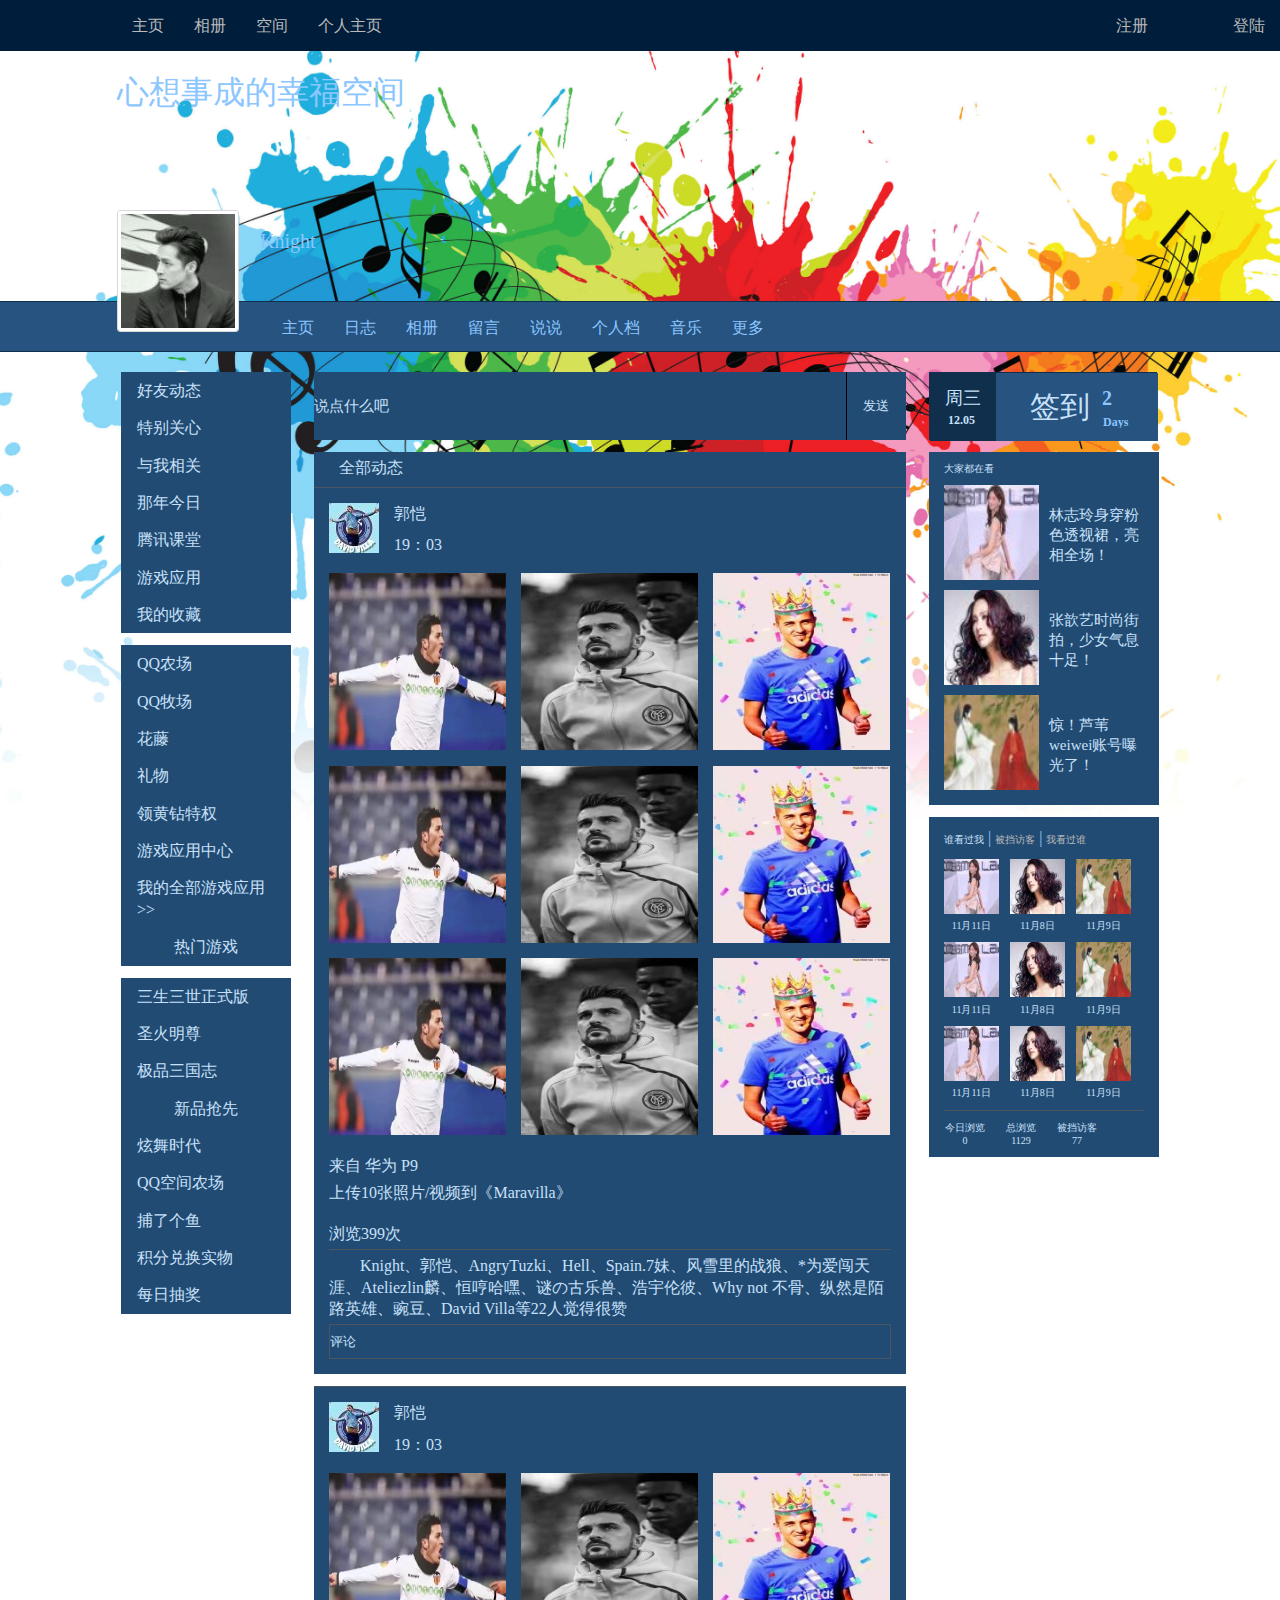
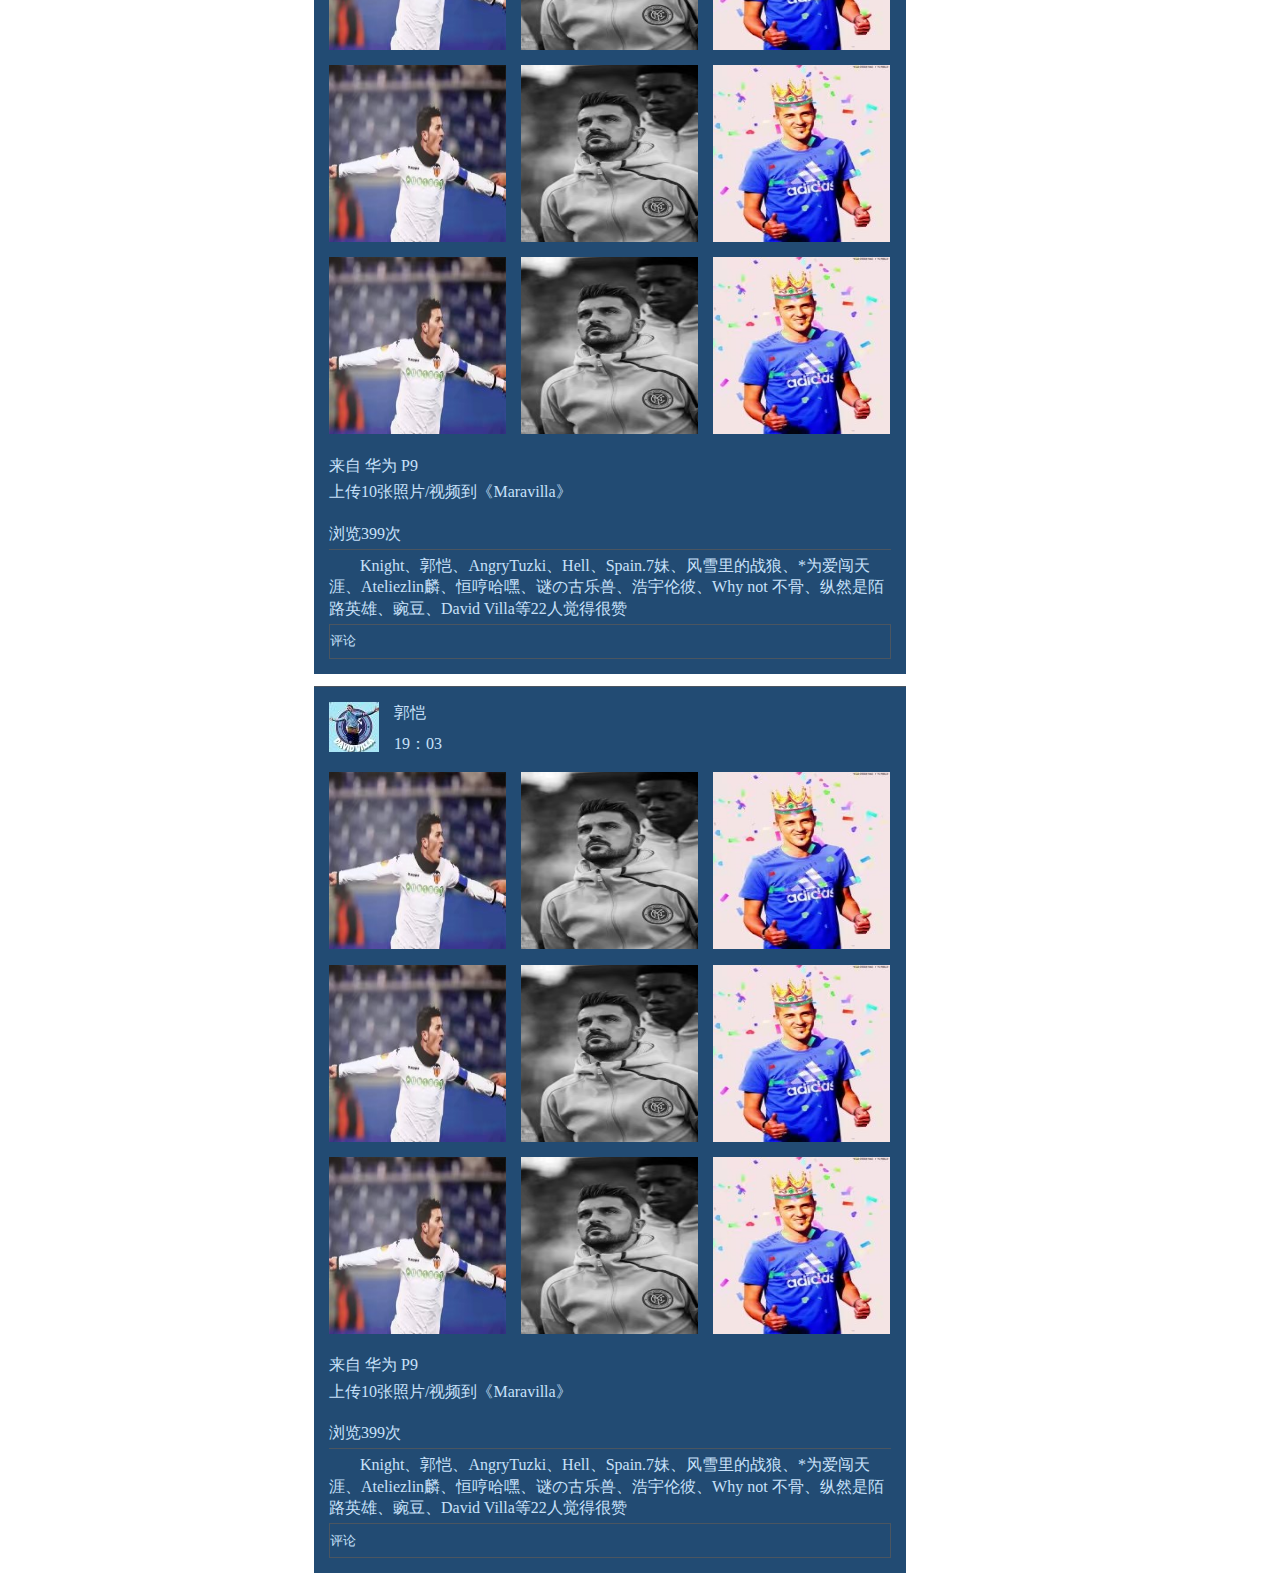
<file: index.html>
﻿<!DOCTYPE html>
<html>
    <head>
        <meta charset="UTF-8">
        <title>Welcome</title>
        <link rel="stylesheet" type="text/css" href="./src/css/style.css"/>
        <script type="text/javascript" src="./src/javascript/EventUtil.js"></script>
        <link rel="short ico" href="./public/images/favicon.ico" type="image/x-icon">
    </head>

    <body class="bg-body">

        <div class="nav">
            <div class="nav_area">
                <div class="center_area">
                    <!--<div class="clearfix">-->
                        <div class="navigation">
                            <div class="dropdown"><a href="#">主页</a></div>
                            <div class="dropdown">
                                <a class="dropbutton" href="javascript:;">相册</a>
                                <div class="drop-content">
                                    <a href="./Myself/Resume" target="_blank">个人简介</a>
                                    <a href="#">家人</a>
                                    <a href="#">朋友</a>
                                </div>
                            </div>
                            <div class="dropdown">
                                <a class="dropbutton" href="javascript:;">空间</a>
                                <div class="drop-content">
                                    <a href="#">QQ Space</a>
                                    <a href="#">VR Space</a>
                                    <a href="#">AR Space</a>
                                </div>
                            </div>
                            <div class="dropdown">
                                <a class="dropbutton" href="javascript:;">个人主页</a>
                                <div class="drop-content">
                                    <a href="https://weibo.com/p/1005053787836194/home?from=page_100505&mod=TAB&is_all=1#place" target="_blank">Sina Weibo</a>
                                    <a href="https://wx.qq.com/" target="_blank">ChatOnline</a>
                                    <a href="http://en-gb.facebook.com/login" target="_blank">Facebook</a>
                                </div>
                            </div>
                            <div class="lastchild" style="float:right"><a href="./reg">注册</a></div>
                        </div>
                        <div class="lastchild" style="position:absolute;top:0;right:0;"><a href="./log">登陆</a></div>
                    <!--</div>-->
                </div>
            </div>
        </div>

        <div class="background-container">
            <div class="layout-head">
                <div class="layout-head-inner" style="background:no-repeat;height:250px;">
                    <div class="head-info">
                        <h1 class="head-title">
                            <span class="title-text">心想事成的幸福空间</span>
                        </h1>
                    </div>
                    <div class="head-detail">
                        <div class="head-detail-name">
                            <span class="user-name textoverflow">Knight</span>
                            <span class="user-vip-info"></span>
                        </div>
                        <div class="head-detail-name clearfix">
                            <div class="detail-info-level">
                                <a class="f_user_vip qz_ichotclick" id="diamon" style="cursor:pointer;" href="#">

                                </a>
                            </div>
                            <div class="detial-info-con"></div>
                            <div class="user-vip-info"></div>
                        </div>
                    </div>
                </div>
            </div>

            <div class="layout-nav">
                <div class="layout-nav-inner">
                    <div class="head-avatar">
                        <a title="" href="javascript:;">
                            <div class="head-dress" style="pointer-events:none"></div>
                            <img class="user-avatar" id="QM_OwnerInfo_Icon" src="./public/images/Owner.jpg">
                        </a>
                    </div>
                    <ul class="nav-inner">
                        <li><a href="#">主页</a></li>
                        <li><a href="#">日志</a></li>
                        <li><a href="https://github.com/Knight-boy/knight-boy.github.io/tree/master/public/images">相册</a></li>
                        <li><a href="./SimEdit/Writing" target="_blank">留言</a></li>
                        <li><a href="#">说说</a></li>
                        <li><a href="#">个人档</a></li>
                        <li><a href="./MVHere/index.html" target="_blank">音乐</a></li>
                        <li><a href="#">更多</a></li>
                    </ul>
                </div>
            </div>

            <div class="content_space">
                <div class="content_body">
                    <div class="layout-page clearfix">
                        <div class="col-main">
                            <div class="medium_content">
                                <div class="db clearfix">
                                    <div class="talking">
                                        <input type="text" value="说点什么吧" class="chatting_online"/>
                                        <input class="send" type="submit" value="发送"/>
                                     </div>
                                </div>
                                <div class="friend_action">
                                    <div class="blank5"></div>
                                    <p class="friendaction">全部动态</p>
                                </div>
                                <div class="friend friend_guokai">
                                    <div class="blankall"></div>
                                    <div class="clearfix">
                                        <div class="dropdown">
                                            <img src="./public/images/friend_guokai.jpg" style="margin:15px">
                                            <div class="drop-content">
                                                <img src="./public/images/friend_guokai.jpg" style="float:left;margin:20px;width:70px;height:70px;">
                                                <div style="float:right;margin-top:19px;margin-right:35px;">
                                                    <p style="font-size:23px">郭恺</p>
                                                    <p style="font-size:15px;color:#999">男 处女座</p><br>
                                                    <p style="font-size:15px">你们有5个共同好友</p><br>
                                                    <p style="font-size:16px;color:blue">亲密度<span>54</span></p>
                                                    <div class="blank15"></div>
                                                </div>
                                                <div style="clear:both;background-color:rgb(233,233,233)">
                                                    <div class="blank45"></div>
                                                </div>
                                            </div>
                                        </div>
                                        <div class="friend_tag" style="float:left">
                                            <div class="blank15"></div>
                                            <a class="textname" href="#" style="color:#c8e1fa;text-decoration: none;">郭恺</a>
                                            <div class="blank10"></div>
                                            <p class="time" style="color:#c8e1fa;">19：03</p>
                                        </div>
                                    </div>
                                    <div class="friend_thinking">
                                        <ul class="clearfix">
                                            <li><a href="#"><img src="./public/images/psbHHQ4W5MK1.jpg"></a></li>
                                            <li><a href="#"><img src="./public/images/psbINF6GY632.jpg"></a></li>
                                            <li><a href="#"><img class="last" src="./public/images/psbSZORLINY3.jpg"></a></li>
                                        </ul>
                                        <ul class="clearfix">
                                            <li><a href="#"><img src="./public/images/psbHHQ4W5MK1.jpg"></a></li>
                                            <li><a href="#"><img src="./public/images/psbINF6GY632.jpg"></a></li>
                                            <li><a href="#"><img class="last" src="./public/images/psbSZORLINY3.jpg"></a></li>
                                        </ul>
                                        <ul class="clearfix">
                                            <li><a href="#"><img src="./public/images/psbHHQ4W5MK1.jpg"></a></li>
                                            <li><a href="#"><img src="./public/images/psbINF6GY632.jpg"></a></li>
                                            <li><a href="#"><img class="last" src="./public/images/psbSZORLINY3.jpg"></a></li>
                                        </ul>
                                        <p>来自<span> </span>华为<span> </span>P9</p>
                                        <p>上传10张照片/视频到《Maravilla》</p>
                                        <div class="blank10"></div>
                                        <p>浏览399次</p>
                                        <div class="blank1"></div>
                                        <p style="text-indent: 31px">Knight、郭恺、AngryTuzki、Hell、Spain.7妹、风雪里的战狼、*为爱闯天涯、Ateliezlin麟、恒哼哈嘿、谜の古乐兽、浩宇伦彼、Why not 不骨、纵然是陌路英雄、豌豆、David Villa等22人觉得很赞</p>
                                        <p><input class="evaluate" value="评论" style="color:#c8e1fa;border:1px solid rgba(90,89,89,0.74);background-color:#224b73;height:35px;width:100%;"></p>
                                        <div class="blank10"></div>
                                    </div>
                                </div>


                                <div class="friend friend_guokai">
                                    <div class="blankall"></div>
                                    <div class="clearfix">
                                        <div class="dropdown">
                                            <img src="./public/images/friend_guokai.jpg" style="margin:15px">
                                            <div class="drop-content">
                                                <img src="./public/images/friend_guokai.jpg" style="float:left;margin:20px;width:70px;height:70px;">
                                                <div style="float:right;margin-top:19px;margin-right:35px;">
                                                    <p style="font-size:23px">郭恺</p>
                                                    <p style="font-size:15px;color:#999">男 处女座</p><br>
                                                    <p style="font-size:15px">你们由5个共同好友</p><br>
                                                    <p style="font-size:16px;color:blue">亲密度<span>54</span></p>
                                                    <div class="blank15"></div>
                                                </div>
                                                <div style="clear:both;background-color:rgb(233,233,233)">
                                                    <div class="blank45"></div>
                                                </div>
                                            </div>
                                        </div>
                                        <div class="friend_tag" style="float:left">
                                            <div class="blank15"></div>
                                            <a class="textname" href="#" style="color:#c8e1fa;text-decoration: none;">郭恺</a>
                                            <div class="blank10"></div>
                                            <p class="time" style="color:#c8e1fa;">19：03</p>
                                        </div>
                                    </div>
                                    <div class="friend_thinking">
                                        <ul class="clearfix">
                                            <li><a href="#"><img src="./public/images/psbHHQ4W5MK1.jpg"></a></li>
                                            <li><a href="#"><img src="./public/images/psbINF6GY632.jpg"></a></li>
                                            <li><a href="#"><img class="last" src="./public/images/psbSZORLINY3.jpg"></a></li>
                                        </ul>
                                        <ul class="clearfix">
                                            <li><a href="#"><img src="./public/images/psbHHQ4W5MK1.jpg"></a></li>
                                            <li><a href="#"><img src="./public/images/psbINF6GY632.jpg"></a></li>
                                            <li><a href="#"><img class="last" src="./public/images/psbSZORLINY3.jpg"></a></li>
                                        </ul>
                                        <ul class="clearfix">
                                            <li><a href="#"><img src="./public/images/psbHHQ4W5MK1.jpg"></a></li>
                                            <li><a href="#"><img src="./public/images/psbINF6GY632.jpg"></a></li>
                                            <li><a href="#"><img class="last" src="./public/images/psbSZORLINY3.jpg"></a></li>
                                        </ul>
                                        <p>来自<span> </span>华为<span> </span>P9</p>
                                        <p>上传10张照片/视频到《Maravilla》</p>
                                        <div class="blank10"></div>
                                        <p>浏览399次</p>
                                        <div class="blank1"></div>
                                        <p style="text-indent: 31px">Knight、郭恺、AngryTuzki、Hell、Spain.7妹、风雪里的战狼、*为爱闯天涯、Ateliezlin麟、恒哼哈嘿、谜の古乐兽、浩宇伦彼、Why not 不骨、纵然是陌路英雄、豌豆、David Villa等22人觉得很赞</p>
                                        <p><input class="evaluate" value="评论" style="color:#c8e1fa;border:1px solid rgba(90,89,89,0.74);background-color:#224b73;height:35px;width:100%;"/></p>
                                        <div class="blank10"></div>
                                    </div>
                                </div>


                                <div class="friend friend_guokai">
                                    <div class="blankall"></div>
                                    <div class="clearfix">
                                        <div class="dropdown">
                                            <img src="./public/images/friend_guokai.jpg" style="margin:15px">
                                            <div class="drop-content">
                                                <img src="./public/images/friend_guokai.jpg" style="float:left;margin:20px;width:70px;height:70px;">
                                                <div style="float:right;margin-top:19px;margin-right:35px;">
                                                    <p style="font-size:23px">郭恺</p>
                                                    <p style="font-size:15px;color:#999">男 处女座</p><br>
                                                    <p style="font-size:15px">你们由5个共同好友</p><br>
                                                    <p style="font-size:16px;color:blue">亲密度<span>54</span></p>
                                                    <div class="blank15"></div>
                                                </div>
                                                <div style="clear:both;background-color:rgb(233,233,233)">
                                                    <div class="blank45"></div>
                                                </div>
                                            </div>
                                        </div>
                                        <div class="friend_tag" style="float:left">
                                            <div class="blank15"></div>
                                            <a class="textname" href="#" style="color:#c8e1fa;text-decoration: none;">郭恺</a>
                                            <div class="blank10"></div>
                                            <p class="time" style="color:#c8e1fa;">19：03</p>
                                        </div>
                                    </div>
                                    <div class="friend_thinking">
                                        <ul class="clearfix">
                                            <li><a href="#"><img src="./public/images/psbHHQ4W5MK1.jpg"></a></li>
                                            <li><a href="#"><img src="./public/images/psbINF6GY632.jpg"></a></li>
                                            <li><a href="#"><img class="last" src="./public/images/psbSZORLINY3.jpg"></a></li>
                                        </ul>
                                        <ul class="clearfix">
                                            <li><a href="#"><img src="./public/images/psbHHQ4W5MK1.jpg"></a></li>
                                            <li><a href="#"><img src="./public/images/psbINF6GY632.jpg"></a></li>
                                            <li><a href="#"><img class="last" src="./public/images/psbSZORLINY3.jpg"></a></li>
                                        </ul>
                                        <ul class="clearfix">
                                            <li><a href="#"><img src="./public/images/psbHHQ4W5MK1.jpg"></a></li>
                                            <li><a href="#"><img src="./public/images/psbINF6GY632.jpg"></a></li>
                                            <li><a href="#"><img class="last" src="./public/images/psbSZORLINY3.jpg"></a></li>
                                        </ul>
                                        <p>来自<span> </span>华为<span> </span>P9</p>
                                        <p>上传10张照片/视频到《Maravilla》</p>
                                        <div class="blank10"></div>
                                        <p>浏览399次</p>
                                        <div class="blank1"></div>
                                        <p style="text-indent: 31px">Knight、郭恺、AngryTuzki、Hell、Spain.7妹、风雪里的战狼、*为爱闯天涯、Ateliezlin麟、恒哼哈嘿、谜の古乐兽、浩宇伦彼、Why not 不骨、纵然是陌路英雄、豌豆、David Villa等22人觉得很赞</p>
                                        <p><input class="evaluate" value="评论" style="color:#c8e1fa;border:1px solid rgba(90,89,89,0.74);background-color:#224b73;height:35px;width:100%;"></p>
                                        <div class="blank10"></div>
                                    </div>
                                </div>
                            </div>

                            <div class="right_content">
                                <div class="data">
                                    <div class="data_left">
                                        <span class="data_left_week">周三</span>
                                        <span class="data_left_day">12.05</span>
                                    </div>
                                    <a class="data_right">签到</a>
                                    <div class="data_count">
                                        <span class="count_num">2</span>
                                        <span class="count_word">Days</span>
                                    </div>
                                </div>
                                <div class="hotnews main">
                                    <p>大家都在看</p>
                                    <ol class="clearfix">
                                        <li><a href="#"><img src="./public/images/1512369552157_76131.jpg" alt="news"><span>林志玲身穿粉色透视裙，亮相全场！</span></a></li>
                                        <li><a href="#"><img src="./public/images/1512369605753_674823.jpg" alt="news"><span>张歆艺时尚街拍，少女气息十足！</span></a></li>
                                        <li><a href="#"><img src="./public/images/0.jpg" alt="news"><span>惊！芦苇weiwei账号曝光了！</span></a></li>
                                    </ol>
                                    <div class="blank15"></div>
                                </div>
                                <div class="hotnews main">
                                    <a class="first" href="#">谁看过我</a><span> | </span>
                                    <a class="lst" href="#">被挡访客</a><span> |</span>
                                    <a class="lst" href="#">我看过谁</a>
                                    <div class="clearfix">
                                        <div class="pic_list">
                                            <a href="#" target="_blank">
                                                <div>
                                                    <img src="./public/images/1512369552157_76131.jpg" alt="news" style="width:55px;height:55px">
                                                </div>
                                            </a>
                                            <p style="text-align: center">11月11日</p>
                                        </div>
                                        <div class="pic_list">
                                            <a href="#" target="_blank">
                                                <div>
                                                    <img src="./public/images/1512369605753_674823.jpg" alt="news" style="width:55px;height:55px">
                                                </div>
                                            </a>
                                            <p style="text-align:center">11月8日</p>
                                        </div>
                                        <div class="pic_list">
                                            <a href="#" target="_blank">
                                                <div>
                                                    <img src="./public/images/0.jpg" alt="news" style="width:55px;height:55px">
                                                </div>
                                            </a>
                                            <p style="text-align:center">11月9日</p>
                                        </div>
                                    </div>
                                    <div class="clearfix">
                                        <div class="pic_list">
                                            <a href="#" target="_blank">
                                                <div>
                                                    <img src="./public/images/1512369552157_76131.jpg" alt="news" style="width:55px;height:55px">
                                                </div>
                                            </a>
                                            <p style="text-align: center">11月11日</p>
                                        </div>
                                        <div class="pic_list">
                                            <a href="#" target="_blank">
                                                <div>
                                                    <img src="./public/images/1512369605753_674823.jpg" alt="news" style="width:55px;height:55px">
                                                </div>
                                            </a>
                                            <p style="text-align:center">11月8日</p>
                                        </div>
                                        <div class="pic_list">
                                            <a href="#" target="_blank">
                                                <div>
                                                    <img src="./public/images/0.jpg" alt="news" style="width:55px;height:55px">
                                                </div>
                                            </a>
                                            <p style="text-align:center">11月9日</p>
                                        </div>
                                    </div>
                                    <div class="clearfix">
                                        <div class="pic_list">
                                            <a href="#" target="_blank">
                                                <div>
                                                    <img src="./public/images/1512369552157_76131.jpg" alt="news" style="width:55px;height:55px">
                                                </div>
                                            </a>
                                            <p style="text-align: center">11月11日</p>
                                        </div>
                                        <div class="pic_list">
                                            <a href="#" target="_blank">
                                                <div>
                                                    <img src="./public/images/1512369605753_674823.jpg" alt="news" style="width:55px;height:55px">
                                                </div>
                                            </a>
                                            <p style="text-align:center">11月8日</p>
                                        </div>
                                        <div class="pic_list">
                                            <a href="#" target="_blank">
                                                <div>
                                                    <img src="./public/images/0.jpg" alt="news" style="width:55px;height:55px">
                                                </div>
                                            </a>
                                            <p style="text-align:center">11月9日</p>
                                        </div>
                                    </div>
                                    <div class="blank10"></div>
                                    <div class="blankall"></div>

                                    <div class="clearfix">
                                        <div class="text_list">
                                            <p>今日浏览</p>
                                            <p>0</p>
                                        </div>
                                        <div class="text_list">
                                            <p>总浏览</p>
                                            <p>1129</p>
                                        </div>
                                        <div class="text_list">
                                            <p>被挡访客</p>
                                            <p>77</p>
                                        </div>
                                    </div>
                                </div>
                            </div>
                        </div>
                        <div class="left_content">
                            <ul class="left_list">
                                <li><a href="#">好友动态</a></li>
                                <li><a href="#">特别关心</a></li>
                                <li><a href="#">与我相关</a></li>
                                <li><a href="#">那年今日</a></li>
                                <li><a href="#">腾讯课堂</a></li>
                                <li><a href="#">游戏应用</a></li>
                                <li><a href="#">我的收藏</a></li>
                            </ul>
                            <ul class="content_bottom left_list">
                                <li><a href="#">QQ农场</a></li>
                                <li><a href="#">QQ牧场</a></li>
                                <li><a href="#">花藤</a></li>
                                <li><a href="#">礼物</a></li>
                                <li><a href="#">领黄钻特权</a></li>
                                <li><a href="#">游戏应用中心</a></li>
                                <li><a href="#">我的全部游戏应用>></a></li>
                                <li><p class="title">热门游戏</p></li>
                            </ul>
                            <ul class="connect_bottom left_list">
                                <li><a href="#">三生三世正式版</a></li>
                                <li><a href="#">圣火明尊</a></li>
                                <li><a href="#">极品三国志</a></li>
                                <li><p class="title">新品抢先</p></li>
                            </ul>
                            <ul class="connent_bottom left_list">
                                <li><a href="#">炫舞时代</a></li>
                                <li><a href="#">QQ空间农场</a></li>
                                <li><a href="#">捕了个鱼</a></li>
                                <li><a href="#">积分兑换实物</a></li>
                                <li><a href="#">每日抽奖</a></li>
                            </ul>
                        </div>
                    </div>
                </div>
            </div>
        </div>
        <!--固定磁贴-->
        <style type="text/css">
            #newBox {
                display:none;
                position:fixed;
                width:110px;
                font-size:12px;
                margin-top:-90px;
                top:50%;
                right:10px;
                _position:absolute;
                z-index:9;
            }
            #newBox p {
                margin:0;
            }
            #newBox a,#newBox img {
                display:block;
            }
            #newBox a {
                text-decoration:none;
                color:#666;
                background:#ebebeb;
            }
            #newBox .newBox-bd {
                text-align:center;
            }
            /*二维码*/
            #newBox .codeToDown {
                padding:4px 9px 10px;
                width:110px;
                right:10px;
            }
            #newBox .codeToDown:hover {
                background:#d2dee5;
            }
            #newBox .codeToDown img {
                margin:5px 0;
                border:none;
            }
            /*返回顶部*/
            #newBox .backToTop {
                padding:0 0 4px 45px;
                background:#ebebeb;
                cursor:pointer;
                z-index:10;
            }
            #newBox .backToTop .backToTopArrow {
                display:block;
                width:0;
                height:0;
                border-color:#ebebeb #ebebeb #999 #ebebeb;
                border-style:solid;
                border-width:10px;
                overflow:hidden;
            }
            #newBox .backToTop:hover .backToTopArrow {
                border-color:#ebebeb #ebebeb #333 #ebebeb;
            }
        </style>
        <div id="newBox">
            <div class="newBox-hd">
                <a class="backToTop" href="javascript:;" onclick="window.scrollTo(0,0);return false;" title="返回顶部">
                    <span class="backToTopArrow"></span>
                </a>
            </div>
            <div class="newBox-bd">
                <a class="codeToDown" target="_blank" href="#">
                    扫一扫
                    <img src="./public/images/webwxgetmsgimg.jpg" width="90" height="90" alt="二维码">
                    加好友
                </a>
            </div>
        </div>
        <script type="text/javascript">
            function addEvent(node,type,listener) {
                if(node.addEventListener) {              //DOM2
                    node.addEventListener(type,listener,false);
                    return true;
                }else if(node.attachEvent) {               //IE
                    node['e' + type + listener] = listener;
                    node[type + listener] = function() {
                        node['e' + type + listener](window.event);
                    };
                    node.attachEvent('on' + type,node[type  + listener]);
                    return true;
                }
                return false;
            }
            var newAppBox = document.getElementById("newBox");
            function showNewApp() {
                var cWidth = document.documentElement.clientWidth||document.body.clientWidth;
                var cHeight = document.documentElement.clientHeight||document.body.clientHeight;
                var sTop = document.documentElement.scrollTop||document.body.scrollTop;
                var mHeight = Math.floor(cHeight/2)+200;
                var photo = window.location.href.indexOf("photo");
                var ie6 = !window.XMLHttpRequest;
                if((sTop>mHeight||photo!==-1&&cWidth>1250)) {
                    newAppBox.style.display = "block";
                }else{
                    newAppBox.style.display = 'none';
                }
                newAppBox.style.top = mHeight + 'px';
                if(ie6) {
                    newAppBox.style.top = sTop + mHeight + 'px';
                }
            }
            addEvent(window,"load",showNewApp);
            addEvent(window,"scroll",showNewApp);
            addEvent(window,"resize",showNewApp);
            addEvent(document,"mousewheel",showNewApp);
        </script>
        <script type="text/javascript">
            EventUtil.addHandler(window,"beforeunload",function(event){
                event = EventUtil.getEvent(event);
                var message = "I'm really going to miss you if you go.";
                event.returnValue = message;
                return message;
            });
        </script>
    </body>
</html>
</file>
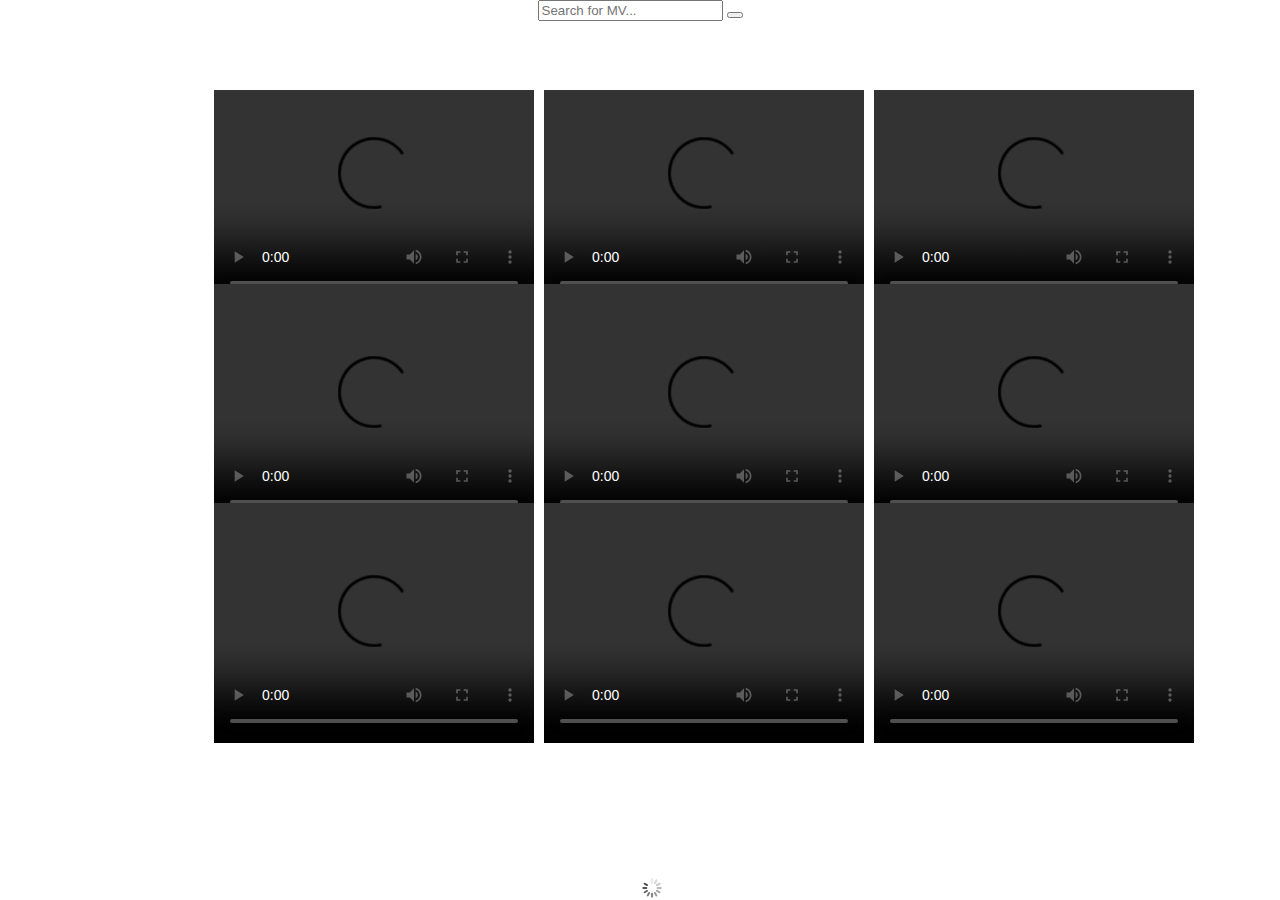
<file: MVHere/index.html>
﻿<!DOCTYPE html>
<html lang="en">
<head>
    <meta charset="UTF-8">
    <title>ListenMV</title>
    <script src="https://lib.baomitu.com/jquery/3.3.1/jquery.min.js"></script>
    <script src="https://lib.baomitu.com/twitter-bootstrap/3.3.7/js/bootstrap.min.js"></script>
    <link href="https://lib.baomitu.com/twitter-bootstrap/3.3.7/css/bootstrap.min.css" rel="stylesheet">
    <style>
        body {
            padding: 0;
            margin: 0;
        }

        body {
            background-image: url('https://ws2.sinaimg.cn/large/a15b4afegy1fc6ok5m453j22bc1ji47p');
            background-repeat: no-repeat;
            background-size: cover;
        }
        /*垂直居中*/
        #demo {
            overflow: hidden;
            position: absolute;
            display: block;
            top: 0;
            right: 0;
            bottom: 0;
            left: 0;
            text-align: center;
        }
        #demo{
            width:100%;
            /*max-width: 1250px;*/
            margin:7% 5% 0 5%;
            overflow: scroll;
        }
        .div-center {
            display:-webkit-box;
            display:-moz-box;
            -webkit-box-pack: center;
        }

        #demo video {
            margin: -25px 5px 0 5px;
        }
        .loader {
            position: absolute;
            left:50%;
            bottom:0;

        }
    </style>
</head>
<body>
<!--搜索工具栏-->
<div class="row div-center">
    <div class="col-lg-6 col-md-6">
        <div class="input-group">
            <input type="text" class="form-control" placeholder="Search for MV...">
            <span class="input-group-btn">
                <button class="btn btn-default" type="button">
                    <span class="glyphicon glyphicon-search" aria-hidden="true"></span>
                </button>
            </span>
        </div><!-- /input-group -->
    </div><!-- /.col-lg-6 -->
</div>

<!--播放界面-->
<!--<ul id="demo"></ul>-->
<div id="demo"></div>
<!--实现脚本-->
<script>

    var outfragment = document.createDocumentFragment();
    var div = document.getElementById('demo');
    var urls=['https://github.com/Knight-boy/knight-boy.github.io/blob/master/public/video/ShapeofMyheart.mp4',
        'https://github.com/Knight-boy/knight-boy.github.io/blob/master/public/video/ShapeofMyheart.mp4',
        'https://github.com/Knight-boy/knight-boy.github.io/blob/master/public/video/ShapeofMyheart.mp4',
        'https://github.com/Knight-boy/knight-boy.github.io/blob/master/public/video/ShapeofMyheart.mp4',
        'https://github.com/Knight-boy/knight-boy.github.io/blob/master/public/video/ShapeofMyheart.mp4',
        'https://github.com/Knight-boy/knight-boy.github.io/blob/master/public/video/ShapeofMyheart.mp4',
        'https://github.com/Knight-boy/knight-boy.github.io/blob/master/public/video/ShapeofMyheart.mp4',
        'https://github.com/Knight-boy/knight-boy.github.io/blob/master/public/video/ShapeofMyheart.mp4',
        'https://github.com/Knight-boy/knight-boy.github.io/blob/master/public/video/ShapeofMyheart.mp4'
    ];

    for (var i = 0; i < urls.length; i++) {

        var vid = document.createElement('video');
        vid.width = 320;
        vid.height = 240;
        var attr = document.createAttribute('controls');
        attr.value = "true";
        vid.setAttributeNode(attr);
        //
        var sour = document.createElement('source');
        sour.src = `${urls[i]}`;
        sour.type = 'video/mp4';
        vid.appendChild(sour);

        outfragment.appendChild(vid);
    }
    div.appendChild(outfragment);

    var con = document.createElement('div');
    con.style.width='24px';
    con.style.height='24px';
    con.style.boxPack='center';
    var img = new Image();
    img.src='../public/images/loading.gif';
    img.className = 'loader';
    con.appendChild(img);
    img.style.width='24px';
    img.style.height='24px';
    document.body.appendChild(con);
</script>
</body>
</html>
</file>
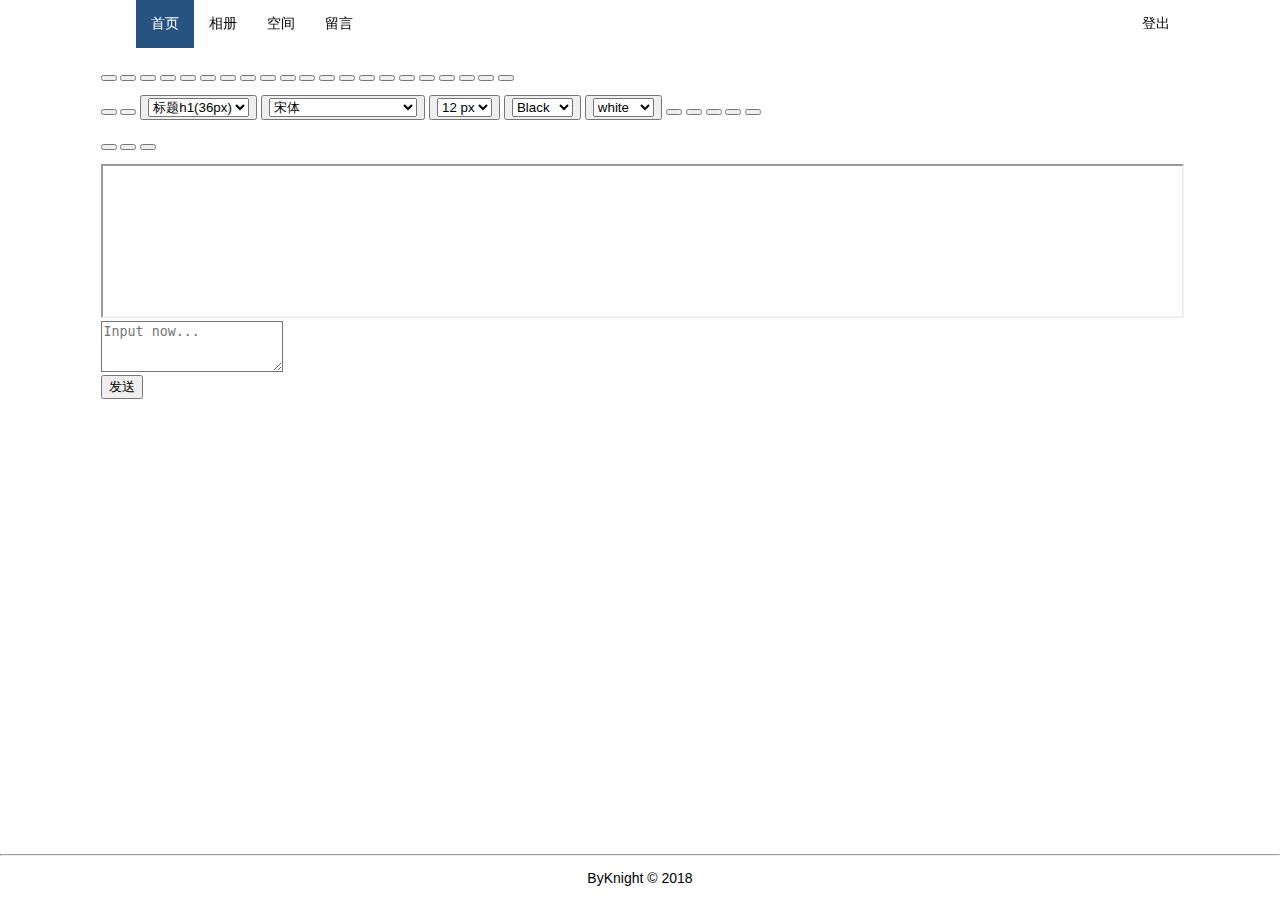
<file: SimEdit/Writing.html>
<!DOCTYPE html>
<html lang="en">
<head>
    <meta charset="UTF-8">
    <title>Writing...</title>
    <link rel="stylesheet" type="text/css" href="../public/css/style.css"/>
    <script type="text/javascript" src="../src/javascript/EventUtil.js"></script>
</head>
<body>
<script src="https://lib.baomitu.com/jquery/3.3.1/jquery.min.js"></script>
<script src="https://lib.baomitu.com/twitter-bootstrap/3.3.7/js/bootstrap.min.js"></script>
<link href="https://lib.baomitu.com/twitter-bootstrap/3.3.7/css/bootstrap.min.css" rel="stylesheet">
<div class="nav">
    <div class="nav_area">
        <div class="center_area">
            <div class="clearfix">
                <ul class="navigation">
                    <li class="dropdown">
                        <a href="/" class="active">首页</a>
                    </li>
                    <li class="dropdown">
                        <a class="dropbutton" href="javascript:;">相册</a>
                        <div class="drop-content">
                            <a href="../public/images/webwxgetmsgimg.jpg">我</a>
                            <a href="#">家人</a>
                            <a href="#">朋友</a>
                        </div>
                    </li>
                    <li class="dropdown">
                        <a class="dropbutton" href="javascript:;">空间</a>
                        <div class="drop-content">
                            <a href="#">QQ空间</a>
                            <a href="#">VR空间</a>
                            <a href="#">虚拟空间</a>
                        </div>
                    </li>
                    <li class="dropdown">
                        <a class="dropbutton" href="javascript:;">留言</a>
                        <div class="drop-content">
                            <a href="#" target="_blank">Sina Weibo</a>
                            <a href="#" target="_blank">ChatOnline</a>
                            <a href="#" target="_blank">Facebook</a>
                        </div>
                    </li>
                    <li class="lastchild" style="float:right">
                        <a href="/">登出</a>
                    </li>
                </ul>
            </div>
        </div>
    </div>
</div>
<!-- <div class="container"></div> -->
<div id="container" class="container">
    <div class="main-content">
        <div class="col-md-12">
            <div class="div" style="border:none;margin: 0 -15px 5px;">
                <form action="/pub" method="post">

                    <div id="toolbar">
                        <div id="divSimple">
                            <p>
                                <button type="button" class="btn btn-default btn-xs" value="Bold" title="粗体">
                                    <span class="glyphicon glyphicon-bold" aria-hidden="true"></span>
                                </button>
                                <button type="button" class="btn btn-default btn-xs" value="Italic" title="斜体">
                                    <span class="glyphicon glyphicon-italic" aria-hidden="true"></span>
                                </button>
                                <button type="button" class="btn btn-default btn-xs" value="Underline" title="下划线">
                                    <span class="glyphicon glyphicon-text-color" aria-hidden="true"></span>
                                </button>
                                <button type="button" class="btn btn-default btn-xs" value="Strikethrough" title="删除线">
                                    <span class="glyphicon glyphicon-euro" aria-hidden="true"></span>
                                </button>

                                <button type="button" class="btn btn-default btn-xs" value="Superscript" title="上标">
                                    <span class="glyphicon glyphicon-superscript" aria-hidden="true"></span>
                                </button>
                                <button type="button" class="btn btn-default btn-xs" value="Subscript" title="下标">
                                    <span class="glyphicon glyphicon-subscript" aria-hidden="true"></span>
                                </button>
                                <button type="button" class="btn btn-default btn-xs" value="Indent" title="缩进">
                                    <span class="glyphicon glyphicon-indent-left" aria-hidden="true"></span>
                                </button>
                                <button type="button" class="btn btn-default btn-xs" value="Outdent" title="突起">
                                    <span class="glyphicon glyphicon-indent-right" aria-hidden="true"></span>
                                </button>

                                <button type="button" class="btn btn-default btn-xs" value="Justifyleft" title="左对齐">
                                    <span class="glyphicon glyphicon-align-left" aria-hidden="true"></span>
                                </button>
                                <button type="button" class="btn btn-default btn-xs" value="Justifycenter" title="居中">
                                    <span class="glyphicon glyphicon-align-center" aria-hidden="true"></span>
                                </button>
                                <button type="button" class="btn btn-default btn-xs" value="Justifyright" title="右对齐">
                                    <span class="glyphicon glyphicon-align-right" aria-hidden="true"></span>
                                </button>
                                <button type="button" class="btn btn-default btn-xs" value="Justify" title="分散对齐">
                                    <span class="glyphicon glyphicon-align-justify" aria-hidden="true"></span>
                                </button>
                                <button type="button" class="btn btn-default btn-xs" value="Copy" title="复制">
                                    <span class="glyphicon glyphicon-copy" aria-hidden="true"></span>
                                </button>
                                <button type="button" class="btn btn-default btn-xs" value="Cut" title="剪切">
                                    <span class="glyphicon glyphicon-scissors" aria-hidden="true"></span>
                                </button>
                                <button type="button" class="btn btn-default btn-xs" value="Paste" title="粘贴">
                                    <span class="glyphicon glyphicon-paste" aria-hidden="true"></span>
                                </button>
                                <button type="button" class="btn btn-default btn-xs" value="Selectall" title="全选">
                                    <span class="glyphicon glyphicon-ok-circle" aria-hidden="true"></span>
                                </button>
                                <button type="button" class="btn btn-default btn-xs" value="Removeformat" title="格式化">
                                    <span class="glyphicon glyphicon-eye-close" aria-hidden="true"></span>
                                </button>
                                <button type="button" class="btn btn-default btn-xs" value="Delete" title="删除">
                                    <span class="glyphicon glyphicon-trash" aria-hidden="true"></span>
                                </button>

                                <button type="button" class="btn btn-default btn-xs" value="Print" title="打印">
                                    <span class="glyphicon glyphicon-print" aria-hidden="true"></span>
                                </button>
                                <button type="button" class="btn btn-default btn-xs" value="InsertOrderedList" title="有序列表">
                                    <span class="glyphicon glyphicon-sort-by-attributes" aria-hidden="true"></span>
                                </button>
                                <button type="button" class="btn btn-default btn-xs" value="InsertUnOrderedList" title="无序列表">
                                    <span class="glyphicon glyphicon-random" aria-hidden="true"></span>
                                </button>

                            </p>
                        </div>

                        <div id="divComplex">
                            <p>
                                <button type="button" class="btn btn-default btn-xs" value="Create Link" id="btnCreateLink" title="超链接">
                                    <span class="glyphicon glyphicon-link" aria-hidden="true"></span>
                                </button>
                                <button type="button" class="btn btn-default btn-xs" value="UnLink" id="btnUnlink" title="取消超链接">
                                    <span class="glyphicon glyphicon-paperclip" aria-hidden="true"></span>
                                </button>
                                <button type="button" class="btn btn-default btn-xs">
                                    <span class="glyphicon glyphicon-header" aria-hidden="true"></span>
                                    <select name="title" id="btnHead" title="标题">
                                        <option value="<h1>">标题h1(36px)</option>
                                        <option value="<h2>">标题h2(30px)</option>
                                        <option value="<h3>">标题h3(24px)</option>
                                        <option value="<h4>">标题h4(18px)</option>
                                        <option value="<h5>">标题h5(14px)</option>
                                        <option value="<h6>">标题h6(12px)</option>
                                    </select>
                                </button>
                                <button type="button" class="btn btn-default btn-xs">
                                    <span class="glyphicon glyphicon-font" aria-hidden="true"></span>
                                    <select name="fontFamily" id="fontfamily" title="字体">
                                        <option value="宋体,simsun">宋体</option>
                                        <option value="楷体,楷体_gb2312,simkai">楷体</option>
                                        <option value="隶书,simli">隶书</option>
                                        <option value="黑体,simhei">黑体</option>
                                        <option value="andale mono,times">Andale Mono</option>
                                        <option value="arial,helvetica,sans-serif">Arial</option>
                                        <option value="arial black,avant garde">Arial Black</option>
                                        <option value="comic sans ms,cursive,sans-serif">Comic Sans Ms</option>
                                        <option value="courier new,courier,monospace">Courier New</option>
                                        <option value="georgia,serif">Georgia</option>
                                        <option value="impact,charcoal,sans-serif">Impact</option>
                                        <option value="lucida sans unicode,lucida grande,sans-serif">Lucida Sans Unicode</option>
                                        <option value="lucida console,monaco,monospace">Lucida Console</option>
                                        <option value="tahoma,geneva,sans-serif">Tahoma</option>
                                        <option value="trebuchet ms,helvetica,sans-serif">Trebuchet Ms</option>
                                        <option value="times new roman,times,serif">Times New Roman</option>
                                        <option value="verdana,geneva,sans-serif">Verdana</option>
                                    </select>
                                </button>
                                <button type="button" class="btn btn-default btn-xs">
                                    <span class="glyphicon glyphicon-text-size" aria-hidden="true"></span>
                                    <select name="fontSize" id="fontsize" title="字体大小">
                                        <option value="1">12 px</option>
                                        <option value="2">14 px</option>
                                        <option value="3">18 px</option>
                                        <option value="4">24 px</option>
                                        <option value="5">30 px</option>
                                        <option value="6">36 px</option>
                                        <option value="7">42 px</option>
                                    </select>
                                </button>
                                <button type="button" class="btn btn-default btn-xs">
                                    <span class="glyphicon glyphicon-text-color" aria-hidden="true"></span>
                                    <select name="fontColor" id="fontcolor" title="字体颜色">
                                        <option value="#000000">Black</option>
                                        <option value="#FF0000">Red</option>
                                        <option value="#00FF00">Green</option>
                                        <option value="#0000FF">Blue</option>
                                        <option value="#FFFF00">Yellow</option>
                                        <option value="#FF00FF">Purple</option>
                                        <option value="#00FFFF">Cyan</option>
                                    </select>
                                </button>
                                <button type="button" class="btn btn-default btn-xs">
                                    <span class="glyphicon glyphicon-text-background" aria-hidden="true"></span>
                                    <select name="backColor" id="backcolor" title="背景色">
                                        <option value="#FFFFFF">white</option>
                                        <option value="#FF0000">Red</option>
                                        <option value="#00FF00">Green</option>
                                        <option value="#0000FF">Blue</option>
                                        <option value="#FFFF00">Yellow</option>
                                        <option value="#FF00FF">Purple</option>
                                        <option value="#00FFFF">Cyan</option>
                                    </select>
                                </button>
                                <button type="button" class="btn btn-default btn-xs" id="btnHighlight" title="高亮">
                                    <span class="glyphicon glyphicon-certificate" aria-hidden="true"></span>
                                </button>
                                <button type="button" class="btn btn-default btn-xs" id="btnGetHtml" title="获取HTML元素">
                                    <span class="glyphicon glyphicon-ok" aria-hidden="true"></span>
                                </button>
                                <button type="button" class="btn btn-default btn-xs" id="btnGetSelected" title="显示文本">
                                    <span class="glyphicon glyphicon-eye-open" aria-hidden="true"></span>
                                </button>
                                <button type="button" class="btn btn-default btn-xs" id="btnHr" title="分隔线">
                                    <span class="glyphicon glyphicon-minus" aria-hidden="true"></span>
                                </button>
                                <button type="button" class="btn btn-default btn-xs" id="btnInsertParagraph" title="插入段落">
                                    <span class="glyphicon glyphicon-console" aria-hidden="true"></span>
                                </button>
                            </p>

                        </div>

                        <div id="divQuery">
                            <p>
                                <button type="button" class="btn btn-default btn-xs" value="Bold">
                                    <span class="glyphicon glyphicon-bold" aria-hidden="true"></span>
                                </button>
                                <button type="button" class="btn btn-default btn-xs" value="Italic">
                                    <span class="glyphicon glyphicon-italic" aria-hidden="true"></span>
                                </button>
                                <button type="button" class="btn btn-default btn-xs" value="Underline">
                                    <span class="glyphicon glyphicon-text-color" aria-hidden="true"></span>
                                </button>
                            </p>
                            <div class="dropdown">

                            </div>
                        </div>
                    </div>

                    <iframe name="richedit" style="min-height:35px;width:100%" contenteditable></iframe>
                    <textarea placeholder="Input now..." name="contents" rows="3" cols="20" style="background-color: transparent;"></textarea><br/>
                    <div class="btn-group">
                        <button type="submit" class="btn btn-default">发送</button>
                    </div>

                </form>
            </div>
        </div>

        <script type="text/javascript">
            var EventUtil = {

                addHandler: function (element, type, handler) {
                    if (element.addEventListener) {
                        element.addEventListener(type, handler, false);
                    } else if (element.attachEvent) {
                        element.attachEvent("on" + type, handler);
                    } else {
                        element["on" + type] = handler;
                    }
                },
                getEvent: function(event){
                    return event ? event : window.event;
                },
                getTarget: function(event){
                    return event.target || event.srcElement;
                }
            };
            (function () {

                EventUtil.addHandler(window, "load", function () {
                    frames["richedit"].document.designMode = "on";
                });

                var simple = document.getElementById("divSimple");
                var complex = document.getElementById("divComplex");
                var queryDiv = document.getElementById("divQuery");

                EventUtil.addHandler(document.forms[0], "submit", function (event) {
                    event = EventUtil.getEvent(event);
                    var target = EventUtil.getTarget(event);

                    target.elements["contents"].value = frames["richedit"].document.body.innerText;
                });

                EventUtil.addHandler(simple, "click", function (event) {
                    event = EventUtil.getEvent(event);
                    var target = EventUtil.getTarget(event);

                    if (target.type === "button") {
                        frames["richedit"].document.execCommand(target.value.toLowerCase(), false, null);
                    }
                });

                EventUtil.addHandler(complex, "click", function (event) {
                    event = EventUtil.getEvent(event);
                    var target = EventUtil.getTarget(event);

                    switch (target.id) {

                        case "btnHead":
                            var selectbox = document.forms[0].elements["title"];
                            var Index = selectbox.selectedIndex;
                            var selectedOption = selectbox.options[Index];
                            if (selectedOption.selected) {
                                frames["richedit"].document.execCommand('formatblock', false, selectedOption.value);
                            }
                            break;

                        case "btnInsertParagraph":
                            frames["richedit"].document.execCommand("insertparagraph", false, null);
                            break;
                        case "fontfamily":
                            var selectbox = document.forms[0].elements["fontFamily"];
                            var Index = selectbox.selectedIndex;
                            var selectedOption = selectbox.options[Index];
                            if (selectedOption.value) {
                                frames["richedit"].document.execCommand("fontname", false, selectedOption.value);
                            }
                            break;
                        case "fontsize":
                            var selectbox = document.forms[0].elements["fontSize"];
                            var Index = selectbox.selectedIndex;
                            var selectedOption = selectbox.options[Index];
                            if (selectedOption.value) {
                                frames["richedit"].document.execCommand("fontsize", false, parseInt(selectedOption.value, 10));
                            }
                            break;
                        case "fontcolor":
                            var selectbox = document.forms[0].elements["fontColor"];
                            var Index = selectbox.selectedIndex;
                            var selectedOption = selectbox.options[Index];
                            if (selectedOption.selected) {
                                frames["richedit"].document.execCommand("forecolor", false, selectedOption.value);
                            }
                            break;
                        case "backcolor":
                            var selectbox = document.forms[0].elements["backColor"];
                            var Index = selectbox.selectedIndex;
                            var selectedOption = selectbox.options[Index];
                            if (selectedOption.selected) {
                                frames["richedit"].document.execCommand("backcolor", false, selectedOption.value);
                            }
                            break;
                        case "btnInsertOrderedList":
                            frames["richedit"].document.execCommand("insertorderedlist", false, null);
                            break;
                        case "btnInsertUnorderedList":
                            frames["richedit"].document.execCommand("insertunorderedlist", false, null);
                            break;

                        case "btnHr":
                            frames["richedit"].document.execCommand("inserthorizontalrule", false, null);
                            break;
                        case "btnGetHtml":
                            alert(frames["richedit"].document.body.innerHTML);
                            break;
                        case "btnCreateLink":
                            var link = prompt("What link?", "http://www.jd.com");
                            if (link) {
                                frames["richedit"].document.execCommand("createlink", false, link);
                            }
                            break;
                        case "btnUnlink":
                            frames["richedit"].document.execCommand("unlink", false, null);
                            break;

                        case "btnGetSelected":
                            if (frames["richedit"].getSelection) {
                                alert(frames["richedit"].getSelection().toString());
                            } else if (frames["richedit"].document.selection) {
                                alert(frames["richedit"].document.selection.createRange().text);
                            }
                            break;
                        case "btnHighlight":
                            if (frames["richedit"].getSelection) {
                                var selection = frames["richedit"].getSelection();
                                var range = selection.getRangeAt(0);
                                var span = frames["richedit"].document.createElement("span");
                                span.style.backgroundColor = "yellow";
                                range.surroundContents(span);
                            } else if (frames["richedit"].document.selection) {
                                var range = frames["richedit"].document.selection.createRange();
                                range.pasteHTML("<span style=\"background-color:yellow\">" + range.htmlText + "</span>");
                            }
                            break;
                    }
                });

                EventUtil.addHandler(queryDiv, "click", function (event) {
                    event = EventUtil.getEvent(event);
                    var target = EventUtil.getTarget(event);

                    if (target.type === "button") {
                        alert(frames["richedit"].document.queryCommandState(target.value.toLowerCase(), false, null));
                    }
                });
            })();
        </script>
    </div>
</div>

<footer>
    <hr/>
    <p>
        <a href="http://www.knightboy.cn" target="_blank">ByKnight </a>&copy 2018
    </p>
</footer>
</body>
</html>
</file>
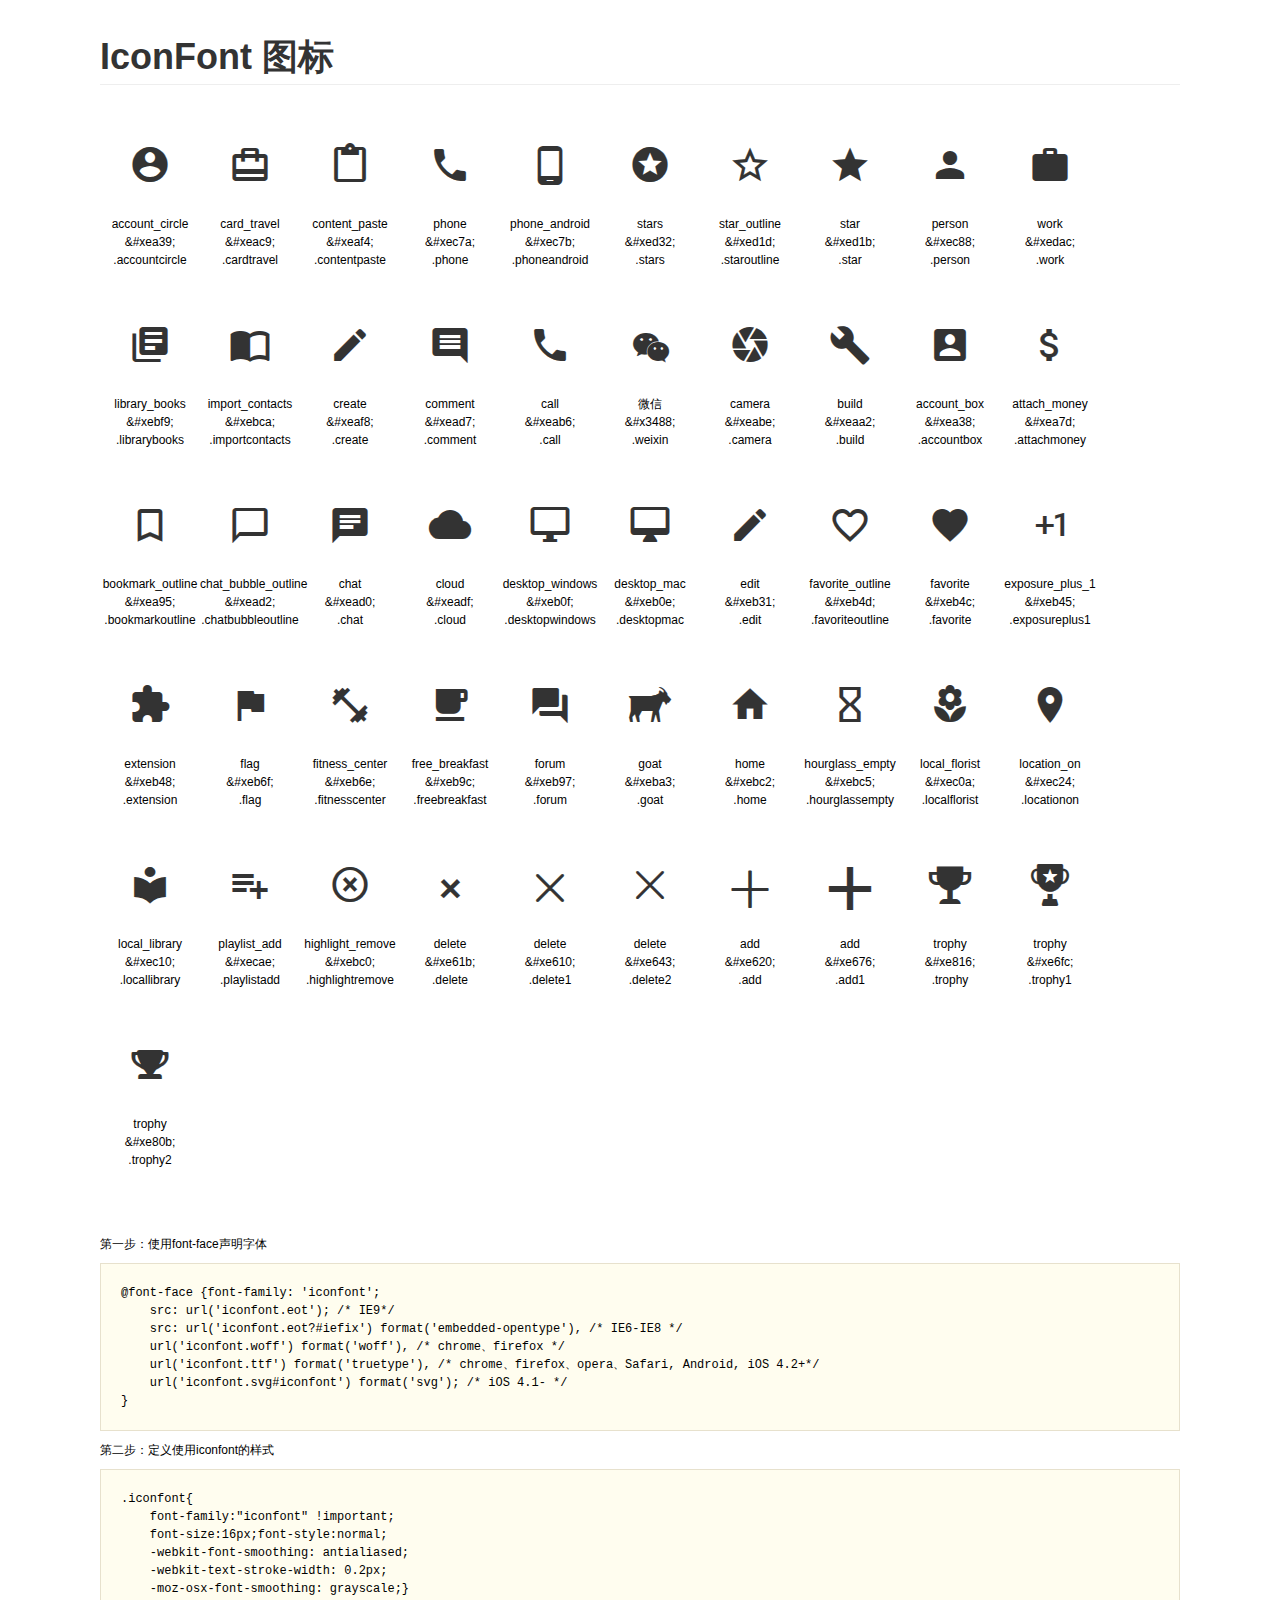
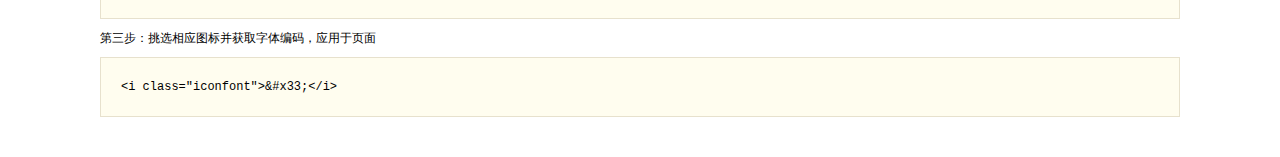
<file: Myself/fonts/demo.html>
<!DOCTYPE html>
<html>
<head>
    <meta charset="utf-8"/>
    <title>IconFont</title>
    <link rel="stylesheet" href="demo.css">
    <link rel="stylesheet" href="iconfont.css">
</head>
<body>
    <div class="main">
        <h1>IconFont 图标</h1>
        <ul class="icon_lists clear">
            
                <li>
                <i class="icon iconfont">&#xea39;</i>
                    <div class="name">account_circle</div>
                    <div class="code">&amp;#xea39;</div>
                    <div class="fontclass">.accountcircle</div>
                </li>
            
                <li>
                <i class="icon iconfont">&#xeac9;</i>
                    <div class="name">card_travel</div>
                    <div class="code">&amp;#xeac9;</div>
                    <div class="fontclass">.cardtravel</div>
                </li>
            
                <li>
                <i class="icon iconfont">&#xeaf4;</i>
                    <div class="name">content_paste</div>
                    <div class="code">&amp;#xeaf4;</div>
                    <div class="fontclass">.contentpaste</div>
                </li>
            
                <li>
                <i class="icon iconfont">&#xec7a;</i>
                    <div class="name">phone</div>
                    <div class="code">&amp;#xec7a;</div>
                    <div class="fontclass">.phone</div>
                </li>
            
                <li>
                <i class="icon iconfont">&#xec7b;</i>
                    <div class="name">phone_android</div>
                    <div class="code">&amp;#xec7b;</div>
                    <div class="fontclass">.phoneandroid</div>
                </li>
            
                <li>
                <i class="icon iconfont">&#xed32;</i>
                    <div class="name">stars</div>
                    <div class="code">&amp;#xed32;</div>
                    <div class="fontclass">.stars</div>
                </li>
            
                <li>
                <i class="icon iconfont">&#xed1d;</i>
                    <div class="name">star_outline</div>
                    <div class="code">&amp;#xed1d;</div>
                    <div class="fontclass">.staroutline</div>
                </li>
            
                <li>
                <i class="icon iconfont">&#xed1b;</i>
                    <div class="name">star</div>
                    <div class="code">&amp;#xed1b;</div>
                    <div class="fontclass">.star</div>
                </li>
            
                <li>
                <i class="icon iconfont">&#xec88;</i>
                    <div class="name">person</div>
                    <div class="code">&amp;#xec88;</div>
                    <div class="fontclass">.person</div>
                </li>
            
                <li>
                <i class="icon iconfont">&#xedac;</i>
                    <div class="name">work</div>
                    <div class="code">&amp;#xedac;</div>
                    <div class="fontclass">.work</div>
                </li>
            
                <li>
                <i class="icon iconfont">&#xebf9;</i>
                    <div class="name">library_books</div>
                    <div class="code">&amp;#xebf9;</div>
                    <div class="fontclass">.librarybooks</div>
                </li>
            
                <li>
                <i class="icon iconfont">&#xebca;</i>
                    <div class="name">import_contacts</div>
                    <div class="code">&amp;#xebca;</div>
                    <div class="fontclass">.importcontacts</div>
                </li>
            
                <li>
                <i class="icon iconfont">&#xeaf8;</i>
                    <div class="name">create</div>
                    <div class="code">&amp;#xeaf8;</div>
                    <div class="fontclass">.create</div>
                </li>
            
                <li>
                <i class="icon iconfont">&#xead7;</i>
                    <div class="name">comment</div>
                    <div class="code">&amp;#xead7;</div>
                    <div class="fontclass">.comment</div>
                </li>
            
                <li>
                <i class="icon iconfont">&#xeab6;</i>
                    <div class="name">call</div>
                    <div class="code">&amp;#xeab6;</div>
                    <div class="fontclass">.call</div>
                </li>
            
                <li>
                <i class="icon iconfont">&#x3488;</i>
                    <div class="name">微信</div>
                    <div class="code">&amp;#x3488;</div>
                    <div class="fontclass">.weixin</div>
                </li>
            
                <li>
                <i class="icon iconfont">&#xeabe;</i>
                    <div class="name">camera</div>
                    <div class="code">&amp;#xeabe;</div>
                    <div class="fontclass">.camera</div>
                </li>
            
                <li>
                <i class="icon iconfont">&#xeaa2;</i>
                    <div class="name">build</div>
                    <div class="code">&amp;#xeaa2;</div>
                    <div class="fontclass">.build</div>
                </li>
            
                <li>
                <i class="icon iconfont">&#xea38;</i>
                    <div class="name">account_box</div>
                    <div class="code">&amp;#xea38;</div>
                    <div class="fontclass">.accountbox</div>
                </li>
            
                <li>
                <i class="icon iconfont">&#xea7d;</i>
                    <div class="name">attach_money</div>
                    <div class="code">&amp;#xea7d;</div>
                    <div class="fontclass">.attachmoney</div>
                </li>
            
                <li>
                <i class="icon iconfont">&#xea95;</i>
                    <div class="name">bookmark_outline</div>
                    <div class="code">&amp;#xea95;</div>
                    <div class="fontclass">.bookmarkoutline</div>
                </li>
            
                <li>
                <i class="icon iconfont">&#xead2;</i>
                    <div class="name">chat_bubble_outline</div>
                    <div class="code">&amp;#xead2;</div>
                    <div class="fontclass">.chatbubbleoutline</div>
                </li>
            
                <li>
                <i class="icon iconfont">&#xead0;</i>
                    <div class="name">chat</div>
                    <div class="code">&amp;#xead0;</div>
                    <div class="fontclass">.chat</div>
                </li>
            
                <li>
                <i class="icon iconfont">&#xeadf;</i>
                    <div class="name">cloud</div>
                    <div class="code">&amp;#xeadf;</div>
                    <div class="fontclass">.cloud</div>
                </li>
            
                <li>
                <i class="icon iconfont">&#xeb0f;</i>
                    <div class="name">desktop_windows</div>
                    <div class="code">&amp;#xeb0f;</div>
                    <div class="fontclass">.desktopwindows</div>
                </li>
            
                <li>
                <i class="icon iconfont">&#xeb0e;</i>
                    <div class="name">desktop_mac</div>
                    <div class="code">&amp;#xeb0e;</div>
                    <div class="fontclass">.desktopmac</div>
                </li>
            
                <li>
                <i class="icon iconfont">&#xeb31;</i>
                    <div class="name">edit</div>
                    <div class="code">&amp;#xeb31;</div>
                    <div class="fontclass">.edit</div>
                </li>
            
                <li>
                <i class="icon iconfont">&#xeb4d;</i>
                    <div class="name">favorite_outline</div>
                    <div class="code">&amp;#xeb4d;</div>
                    <div class="fontclass">.favoriteoutline</div>
                </li>
            
                <li>
                <i class="icon iconfont">&#xeb4c;</i>
                    <div class="name">favorite</div>
                    <div class="code">&amp;#xeb4c;</div>
                    <div class="fontclass">.favorite</div>
                </li>
            
                <li>
                <i class="icon iconfont">&#xeb45;</i>
                    <div class="name">exposure_plus_1</div>
                    <div class="code">&amp;#xeb45;</div>
                    <div class="fontclass">.exposureplus1</div>
                </li>
            
                <li>
                <i class="icon iconfont">&#xeb48;</i>
                    <div class="name">extension</div>
                    <div class="code">&amp;#xeb48;</div>
                    <div class="fontclass">.extension</div>
                </li>
            
                <li>
                <i class="icon iconfont">&#xeb6f;</i>
                    <div class="name">flag</div>
                    <div class="code">&amp;#xeb6f;</div>
                    <div class="fontclass">.flag</div>
                </li>
            
                <li>
                <i class="icon iconfont">&#xeb6e;</i>
                    <div class="name">fitness_center</div>
                    <div class="code">&amp;#xeb6e;</div>
                    <div class="fontclass">.fitnesscenter</div>
                </li>
            
                <li>
                <i class="icon iconfont">&#xeb9c;</i>
                    <div class="name">free_breakfast</div>
                    <div class="code">&amp;#xeb9c;</div>
                    <div class="fontclass">.freebreakfast</div>
                </li>
            
                <li>
                <i class="icon iconfont">&#xeb97;</i>
                    <div class="name">forum</div>
                    <div class="code">&amp;#xeb97;</div>
                    <div class="fontclass">.forum</div>
                </li>
            
                <li>
                <i class="icon iconfont">&#xeba3;</i>
                    <div class="name">goat</div>
                    <div class="code">&amp;#xeba3;</div>
                    <div class="fontclass">.goat</div>
                </li>
            
                <li>
                <i class="icon iconfont">&#xebc2;</i>
                    <div class="name">home</div>
                    <div class="code">&amp;#xebc2;</div>
                    <div class="fontclass">.home</div>
                </li>
            
                <li>
                <i class="icon iconfont">&#xebc5;</i>
                    <div class="name">hourglass_empty</div>
                    <div class="code">&amp;#xebc5;</div>
                    <div class="fontclass">.hourglassempty</div>
                </li>
            
                <li>
                <i class="icon iconfont">&#xec0a;</i>
                    <div class="name">local_florist</div>
                    <div class="code">&amp;#xec0a;</div>
                    <div class="fontclass">.localflorist</div>
                </li>
            
                <li>
                <i class="icon iconfont">&#xec24;</i>
                    <div class="name">location_on</div>
                    <div class="code">&amp;#xec24;</div>
                    <div class="fontclass">.locationon</div>
                </li>
            
                <li>
                <i class="icon iconfont">&#xec10;</i>
                    <div class="name">local_library</div>
                    <div class="code">&amp;#xec10;</div>
                    <div class="fontclass">.locallibrary</div>
                </li>
            
                <li>
                <i class="icon iconfont">&#xecae;</i>
                    <div class="name">playlist_add</div>
                    <div class="code">&amp;#xecae;</div>
                    <div class="fontclass">.playlistadd</div>
                </li>
            
                <li>
                <i class="icon iconfont">&#xebc0;</i>
                    <div class="name">highlight_remove</div>
                    <div class="code">&amp;#xebc0;</div>
                    <div class="fontclass">.highlightremove</div>
                </li>
            
                <li>
                <i class="icon iconfont">&#xe61b;</i>
                    <div class="name">delete</div>
                    <div class="code">&amp;#xe61b;</div>
                    <div class="fontclass">.delete</div>
                </li>
            
                <li>
                <i class="icon iconfont">&#xe610;</i>
                    <div class="name">delete</div>
                    <div class="code">&amp;#xe610;</div>
                    <div class="fontclass">.delete1</div>
                </li>
            
                <li>
                <i class="icon iconfont">&#xe643;</i>
                    <div class="name">delete</div>
                    <div class="code">&amp;#xe643;</div>
                    <div class="fontclass">.delete2</div>
                </li>
            
                <li>
                <i class="icon iconfont">&#xe620;</i>
                    <div class="name">add</div>
                    <div class="code">&amp;#xe620;</div>
                    <div class="fontclass">.add</div>
                </li>
            
                <li>
                <i class="icon iconfont">&#xe676;</i>
                    <div class="name">add</div>
                    <div class="code">&amp;#xe676;</div>
                    <div class="fontclass">.add1</div>
                </li>
            
                <li>
                <i class="icon iconfont">&#xe816;</i>
                    <div class="name">trophy</div>
                    <div class="code">&amp;#xe816;</div>
                    <div class="fontclass">.trophy</div>
                </li>
            
                <li>
                <i class="icon iconfont">&#xe6fc;</i>
                    <div class="name">trophy</div>
                    <div class="code">&amp;#xe6fc;</div>
                    <div class="fontclass">.trophy1</div>
                </li>
            
                <li>
                <i class="icon iconfont">&#xe80b;</i>
                    <div class="name">trophy</div>
                    <div class="code">&amp;#xe80b;</div>
                    <div class="fontclass">.trophy2</div>
                </li>
            
        </ul>


        <div class="helps">
            第一步：使用font-face声明字体
            <pre>
@font-face {font-family: 'iconfont';
    src: url('iconfont.eot'); /* IE9*/
    src: url('iconfont.eot?#iefix') format('embedded-opentype'), /* IE6-IE8 */
    url('iconfont.woff') format('woff'), /* chrome、firefox */
    url('iconfont.ttf') format('truetype'), /* chrome、firefox、opera、Safari, Android, iOS 4.2+*/
    url('iconfont.svg#iconfont') format('svg'); /* iOS 4.1- */
}
</pre>
第二步：定义使用iconfont的样式
            <pre>
.iconfont{
    font-family:"iconfont" !important;
    font-size:16px;font-style:normal;
    -webkit-font-smoothing: antialiased;
    -webkit-text-stroke-width: 0.2px;
    -moz-osx-font-smoothing: grayscale;}
</pre>
第三步：挑选相应图标并获取字体编码，应用于页面
<pre>
&lt;i class="iconfont"&gt;&amp;#x33;&lt;/i&gt;
</pre>
        </div>

    </div>
</body>
</html>
</file>
<file: src/css/style.css>
.blankall{height:1px;background-color:rgba(90, 89, 89, 0.74);}
.blank1{height:1px;background-color:rgba(90, 89, 89, 0.74);margin:5px 15px 5px 15px}
.blank5{height:5px;}
.blank10{height:10px;}
.blank15{height:15px;}
.blank20{height:20px;}
.blank25{height:25px;}
.blank45{height:45px;}
*{
    box-sizing: border-box;
    margin:0;
    padding:0;
}
html{
    overflow-x: hidden;
    overflow-y: scroll;
}

body{

    line-height: 1.334;
    color:#8cc6ff;

}
.clearfix::after{
    content:" ";
    clear: both;
    display:block;
    height:0;
    overflow: hidden;
    visibility: hidden;
}
.nav{
    height:51px;
}
.nav_area{

    position:fixed;
    z-index:99;
    width:100%;
    height:51px;
    top:0;
    left:0;
    _position:absolute;
    background-color:#001e3b;
}
.center_area{
    position: relative;
    height:51px;

}
.navigation{
    width:1046px;
    position:relative;
    margin:0 auto;
}
.background-container{
    background-attachment: fixed;
    background-repeat: no-repeat;
    background-position:center top;
    background-image: url("../../public/images/music.jpg");
    background-size:cover;

}
.layout-head-inner{
    width:1046px;
    position:relative;
    margin: 0 auto;
}
.layout-head .head-info{
    position:absolute;
    top:20px;
    left:0px;
}
.layout-head .head-info h1{
    font-weight: normal;
    margin-bottom: 3px;
    color:#8cc6ff;
}
.head-info .head-title{
    float:left;
    clear:left;
}
.layout-head .head-detail{
    position:absolute;
    bottom:0px;
    left:143px;
}
.layout-head .head-detail-name{
    margin-bottom:10px;
}
.layout-head .head-detail-name a,.layout-head .head-detail-name span{
    vertical-align: middle;
    display:inline-block;
    margin-right:10px;
}
.layout-head .user-name{
    font-size:20px;
    max-width:145px;
    _width:145px;
}
.layout-head .head-detail-info{
    height:62px;
    font-size:0px;

}
.layout-head .head-detail-info .detail-info-level{
    display:inline-block;
    vertical-align: middle;
    margin:0 10px 0 0;
    position:relative;
    top:-2px;
}
.layout-head .f_user_vip{
    vertical-align: bottom;
    height:26px;
    margin-right:2px;
}
a{
    text-decoration: none;
}
.layout-nav{
    border-top:1px solid #0f2f4d;
    border-bottom:1px solid #0f2f4d;
    background-color:#265380;
    height:51px;
    margin:0 auto;
}
.layout-nav .nav-inner{
    list-style-type: none;
    margin-left: 150px;
}
.layout-nav .nav-inner li{
    float:left;
    padding:15px;
}
.layout-nav .nav-inner li a{
    color:#8cc6ff;
}
.layout-nav .nav-inner li a:hover{
    text-decoration: underline;
}
.layout-nav-inner{
    position:relative;
    width:1046px;
    margin:0 auto;
    height:50px;
}
.layout-nav .head-avatar{
    position:absolute;
    bottom:20px;
    left:0px;
    width:122px;
    height:122px;
    border-radius: 3px;
    border:1px solid #d9d9d9;
    font-size:0px;
}
.layout-nav .head-avatar a{
    text-decoration: none;
}
.layout-nav .head-avatar .head-dress{
    width:128px;
    height:128px;
    position:absolute;
    left:-1px;
    top:-1px;
    background-repeat: no-repeat;
}

.layout-nav .head-avatar .user-avatar{
    width:120px;
    height:120px;
    border-radius: 2px;
    border:3px solid #FFF;
}
.content_body{
    padding-top:20px;
}

.layout-page{
    width:1038px;
    margin:0 auto;
}
.layout-page .col-main{
    float:right;
    width:868px;
}

.left_content{
    width:170px;
    float:right;
    border:0px solid #eee;
}
.layout-page .col-main .medium_content{
    width:592px;
    float:left;
    margin-left:23px;
    border: 0px solid #F1F1F1;

}
.layout-page .col-main .right_content{
    width:230px;
    float:right;
    position:relative;
    border:0px solid #eee;
}
.dropdown{
    float:left;
}
.dropdown a,.lastchild a,.dropbutton{
    display:block;
    color:#bababa;
    /*text-align: center;*/
    padding:15px;
    text-decoration: none;
    background-color:#001e3b;
}
.dropdown a:hover,.lastchild a:hover,.dropdown:hover .dropbutton{
    background-color:#265380;
    color:white;
}
.dropdown:hover .drop-content{
    display:block;
    z-index: 5;
}

.drop-content{
    display:none;
    position:absolute;
    background-color:#f9f9f9;
    min-width:160px;
    box-shadow: 0px 8px 16px 0px rgba(0,0,0,0.5);
}
.drop-content a{
    display:block;

    padding:12px;
    text-decoration:none;
}
.drop-content a:hover{
    background-color:#f1f1f1;
    color:#aaa;
}
.left_content .left_list{
    list-style-type: none;
    margin-bottom:12px;

}
.left_content .connect_bottom{
    margin-bottom: 0px;
    list-style-type: none;
}
.left_content li a{
    display:block;
    text-decoration: none;
    color:#c8e1fa;
    padding:8px 16px;
    background-color:#224b73;
}
.left_content li a:hover{
    background-color:#265380;
}
.left_content li p{
    text-align: center;
    padding:8px 16px;
    color:#c8e1fa;
    background-color:#224b73;


}
.left_content li p:hover{
    color:#555;
}

.chatting_online{
    height:68px;
    width:90%;
    color:#c8e1fa;
    font-size:15px;
    border:none;
    float:left;
    border-right:1px solid black;
    background-color:#224b73;

}
.send{
    width:10%;
    height:68px;
    border: none;
    color:#c8e1fa;
    float:left;
    background-color:#224b73;
}
.send:hover{

    background-color:#265380;
}
.friend_action{
    margin-top:12px;
    color:#c8e1fa;
    text-indent:25px;
    height:35px;
    background-color:#224b73;
}
.friend{
    background-color:#224b73;
    margin-bottom:12px;
}

.friend_thinking ul li{
    float:left;
}
.friend_thinking ul{
    list-style-type: none;
}
.friend_thinking ul li img{
    width:177px;
    height:177px;

    margin-left:15px;
    margin-right:0px;;
    margin-bottom:10px;

}
.friend_thinking ul li .last{
    float:right;
}
.friend_thinking p{

    color: #c8e1fa;
    margin:5px 15px 5px 15px;
}
.right_content .data{
    width:228px;
    height:68px;
    position: relative;
    color:#8cc6ff;
    border:1px solid #0f2f4d;
    margin-bottom:12px;
    background-color:#265380;
}
.right_content .data_left{
    position:absolute;
    z-index:3;
    height:68px;
    width:66px;
    color:#c8e1fa;
    padding:0px 6px;
    text-align: center;
    background-color:#0f2f4d;
}
.right_content .data_left .data_left_week{
    display:block;
    width:100%;
    font-size:18px;
    font-family:"Microsoft YaHei";
    padding:13px 0 2px 0;
}
.right_content .data_left .data_left_day{
    display:block;
    font-size:12px;
    font-family:"Gulim";
    font-weight: bold;
    padding-right:3px;

}
.right_content .data_right{
    position:absolute;
    top:0px;
    left:0px;

    z-index:2;
    line-height:68px;
    padding-left:100px;
    font-size:30px;
    font-family:"Microsoft YaHei";
    text-decoration: none;
    height:68px;
    width:228px;

    color:#c8e1fa;
    background-color:#265380;
}
.right_content .data_count{
    position:absolute;
    top:15px;
    right:-3px;
    width:51px;
    z-index:4;
    margin:0px 6px 0px 21px;
    height:40px;
    overflow: hidden;
}
.right_content .data_count .count_num{
    font-size:20px;
    font-family: "Gulim";
    font-weight: bold;
    width:58px;
    height:22px;
    display: inline-block;
    line-height:1.0;
}
.right_content .data_count .count_word{
    width:48px;
    display:inline-block;
    font-family: "Glium";
    font-weight: bold;
    padding-left:1px;
    font-size: 12px;
    line-height: 0.9;
    text-transform: capitalize;
}
/*.right_content .data_right .data_right_clip{
    display:none;
    width:15px;
    height:13px;
    line-height:13px;
    overflow: hidden;
    position:absolute;
    right:-1px;
    top:28px;
    z-index:7;
}*/
.data:hover{
    opacity: 0.95;
}
.main{
    background-color:#224b73;
    padding:10px 15px 0px 15px;
    margin-bottom:12px;
}
.hotnews p,.hotnews .first{
    color:#c8e1fa;
    font-size:10px;
    text-decoration: none;
}
.hotnews .lst{
    color:#bababa;
    font-size:10px;
    text-decoration: none;
}
.hotnews .lst:hover{
    color:#c8e1fa;
    text-decoration: underline;
}
.hotnews ol{
    list-style-type: none;
}
.hotnews ol li a{
    text-decoration: none;
}
.hotnews ol li a:hover{
    color:white;
    text-decoration: underline;
}
.hotnews ol li span{
    display:block;
    margin-bottom:45px;

    width:100%;
    position: relative;
    top:30px;
    color:#c8e1fa;
    font-family: "Microsoft YaHei";
    font-size:15px;
}
.hotnews ol li img{
    width:95px;
    height:95px;
    margin-top:10px;
    margin-right:10px;
    float:left;
}
.pic_list{
    float:left;

    margin-top:10px;
    margin-right:11px;
}
.text_list{
    float:left;
    text-align: center;
    margin:10px 20px 10px 1px;
}
</file>
<file: public/css/style.css>
body {
  padding: 0 0;
  margin:0 0;
  font: 14px "Lucida Grande", Helvetica, Arial, sans-serif;
  background:url('https://ws2.sinaimg.cn/large/a15b4afegy1fc6ok5m453j22bc1ji47p');
  background-size: cover;
}

a {
  font-style: normal;
  text-decoration: none;
  color: #000;
}
a:hover {
  text-decoration: underline;
}
.clearfix::after{
  content:"";
  clear: both;
  display:block;
  height:0;
  overflow: hidden;
  visibility: hidden;
}
.head1 {
    position:absolute;
    top:40%;
    left:40%;
  font-size: 2em;
}

.login-container {
  margin:120px auto;
  width:576px;

  background-color: rgba(0,0,0,0.5);
  border-radius: 10px 15px;
  opacity: 0.7;
}
.nav{
  height:51px;
}
.nav_area{
  position:fixed;
  z-index:99;
  width:100%;
  height:51px;
  top:0;
  left:0;
  _position:absolute;
  background-color:transparent;
}
.center_area{
  position: relative;
  height:51px;
}
.navigation{
  width:1049px;
  position:relative;
  margin:0 auto;
}
.dropdown{
  float:left;
}
.dropdown a,.lastchild a,.dropbutton{
  display:block;
  color:#000;

  padding:15px;
  text-decoration: none;
  background-color:transparent;
}
.nav .dropdown .active,.dropdown a:hover,.lastchild a:hover,.dropdown:hover .dropbutton{
  background-color:#265380;
  color:white;
}
.dropdown:hover .drop-content{
  display:block;
  z-index: 5;
}

.drop-content{
  display:none;
  position:absolute;
  background-color:#f9f9f9;
  min-width:160px;
  border-radius: 10px;
  box-shadow: 0 8px 16px 0 rgba(0,0,0,0.5);
}
.drop-content a{
  display:block;
  padding:12px;
  text-decoration:none;
}
.drop-content a:hover{
  background-color:#f1f1f1;
  color:#000;
}
ul li {
  list-style: none;
}
.fieldsetcontrol {
  text-align:center;
  font-size:35px;
}
#scrolltop {
  visibility:hidden;
  position:fixed;
  height:30px;
  bottom:100px;
  display:block;
  margin:-30px 0 0 2px;
  width:40px;
  background:#f4f4f4;
  border:1px solid #cdcdcd;
  border-radius:3px;
  border-top:none;
  cursor:pointer;
}
#scrolltop a{
  display:block;
  width:30px;
  height:24px;
  padding:3px 5px;
  line-height:12px;
  text-align:center;
  color:#787878;
  text-decoration: none;
  background:url(/images/scrolltop.png) no-repeat 0 0;
  border-top:1px solid #cdcdcd;
}
.returnlist, .returnboard{
  background-position:0 -61px !important;
}
.groupt {
    position:relative;
    line-height: 35px;
    left:5%;
    bottom:15%;
}
.groupt span {
    color:#FF0000;
}
.controllabel {
    float:left;
    width:20%;
    text-align: right;
    padding-right: 7px;
    font-size: 15px;
}
/*.form-control {*/
    /*float:left;*/
/*}*/
#account,#password,#password-repeat,#telephone,#email{
    width:50%;
    height:20px;
}
.btndefault {
    height:30px;
    padding:0 13px;
    border-radius: 7px;
}
.btndefault:hover {
  border:1px;
  background-color:#dedede;
}

.container {
  /* position:absolute; */
  height:auto;
  width: 1049px;
  margin: 0 auto;
}
.main-content {
  height:100%;
}
.container .blogtext {
  width:500px;
  height:auto;
  position: absolute;
  top:100px;
  left:450px;
  padding:30px;
  border: 1px solid #dedede73;
  /* margin-top: -50%; */
  /* margin-left: -524px; */
}
footer {
  width:100%;
  position: absolute;
  bottom: 0;
  left: 0; 
}
footer p, h1 {
  text-align:center;
}
</file>
<file: Myself/fonts/iconfont.css>
@font-face {font-family: "iconfont";
  src: url('iconfont.eot?t=1472035662'); /* IE9*/
  src: url('iconfont.eot?t=1472035662#iefix') format('embedded-opentype'), /* IE6-IE8 */
  url('iconfont.woff?t=1472035662') format('woff'), /* chrome, firefox */
  url('iconfont.ttf?t=1472035662') format('truetype'), /* chrome, firefox, opera, Safari, Android, iOS 4.2+*/
  url('iconfont.svg?t=1472035662#iconfont') format('svg'); /* iOS 4.1- */
}

.iconfont {
  font-family:"iconfont" !important;
  font-size:16px;
  font-style:normal;
  -webkit-font-smoothing: antialiased;
  -webkit-text-stroke-width: 0.2px;
  -moz-osx-font-smoothing: grayscale;
}
.icon-accountcircle:before { content: "\ea39"; }
.icon-cardtravel:before { content: "\eac9"; }
.icon-contentpaste:before { content: "\eaf4"; }
.icon-phone:before { content: "\ec7a"; }
.icon-phoneandroid:before { content: "\ec7b"; }
.icon-stars:before { content: "\ed32"; }
.icon-staroutline:before { content: "\ed1d"; }
.icon-star:before { content: "\ed1b"; }
.icon-person:before { content: "\ec88"; }
.icon-work:before { content: "\edac"; }
.icon-librarybooks:before { content: "\ebf9"; }
.icon-importcontacts:before { content: "\ebca"; }
.icon-create:before { content: "\eaf8"; }
.icon-comment:before { content: "\ead7"; }
.icon-call:before { content: "\eab6"; }
.icon-weixin:before { content: "\3488"; }
.icon-camera:before { content: "\eabe"; }
.icon-build:before { content: "\eaa2"; }
.icon-accountbox:before { content: "\ea38"; }
.icon-attachmoney:before { content: "\ea7d"; }
.icon-bookmarkoutline:before { content: "\ea95"; }
.icon-chatbubbleoutline:before { content: "\ead2"; }
.icon-chat:before { content: "\ead0"; }
.icon-cloud:before { content: "\eadf"; }
.icon-desktopwindows:before { content: "\eb0f"; }
.icon-desktopmac:before { content: "\eb0e"; }
.icon-edit:before { content: "\eb31"; }
.icon-favoriteoutline:before { content: "\eb4d"; }
.icon-favorite:before { content: "\eb4c"; }
.icon-exposureplus1:before { content: "\eb45"; }
.icon-extension:before { content: "\eb48"; }
.icon-flag:before { content: "\eb6f"; }
.icon-fitnesscenter:before { content: "\eb6e"; }
.icon-freebreakfast:before { content: "\eb9c"; }
.icon-forum:before { content: "\eb97"; }
.icon-goat:before { content: "\eba3"; }
.icon-home:before { content: "\ebc2"; }
.icon-hourglassempty:before { content: "\ebc5"; }
.icon-localflorist:before { content: "\ec0a"; }
.icon-locationon:before { content: "\ec24"; }
.icon-locallibrary:before { content: "\ec10"; }
.icon-playlistadd:before { content: "\ecae"; }
.icon-highlightremove:before { content: "\ebc0"; }
.icon-delete:before { content: "\e61b"; }
.icon-delete1:before { content: "\e610"; }
.icon-delete2:before { content: "\e643"; }
.icon-add:before { content: "\e620"; }
.icon-add1:before { content: "\e676"; }
.icon-trophy:before { content: "\e816"; }
.icon-trophy1:before { content: "\e6fc"; }
.icon-trophy2:before { content: "\e80b"; }
</file>
<file: Myself/fonts/demo.css>
*{margin: 0;padding: 0;list-style: none;}
/*
KISSY CSS Reset
理念：1. reset 的目的不是清除浏览器的默认样式，这仅是部分工作。清除和重置是紧密不可分的。
2. reset 的目的不是让默认样式在所有浏览器下一致，而是减少默认样式有可能带来的问题。
3. reset 期望提供一套普适通用的基础样式。但没有银弹，推荐根据具体需求，裁剪和修改后再使用。
特色：1. 适应中文；2. 基于最新主流浏览器。
维护：玉伯<lifesinger@gmail.com>, 正淳<ragecarrier@gmail.com>
 */

/** 清除内外边距 **/
body, h1, h2, h3, h4, h5, h6, hr, p, blockquote, /* structural elements 结构元素 */
dl, dt, dd, ul, ol, li, /* list elements 列表元素 */
pre, /* text formatting elements 文本格式元素 */
form, fieldset, legend, button, input, textarea, /* form elements 表单元素 */
th, td /* table elements 表格元素 */ {
  margin: 0;
  padding: 0;
}

/** 设置默认字体 **/
body,
button, input, select, textarea /* for ie */ {
  font: 12px/1.5 tahoma, arial, \5b8b\4f53, sans-serif;
}
h1, h2, h3, h4, h5, h6 { font-size: 100%; }
address, cite, dfn, em, var { font-style: normal; } /* 将斜体扶正 */
code, kbd, pre, samp { font-family: courier new, courier, monospace; } /* 统一等宽字体 */
small { font-size: 12px; } /* 小于 12px 的中文很难阅读，让 small 正常化 */

/** 重置列表元素 **/
ul, ol { list-style: none; }

/** 重置文本格式元素 **/
a { text-decoration: none; }
a:hover { text-decoration: underline; }


/** 重置表单元素 **/
legend { color: #000; } /* for ie6 */
fieldset, img { border: 0; } /* img 搭车：让链接里的 img 无边框 */
button, input, select, textarea { font-size: 100%; } /* 使得表单元素在 ie 下能继承字体大小 */
/* 注：optgroup 无法扶正 */

/** 重置表格元素 **/
table { border-collapse: collapse; border-spacing: 0; }

/* 清除浮动 */
.ks-clear:after, .clear:after {
  content: '\20';
  display: block;
  height: 0;
  clear: both;
}
.ks-clear, .clear {
  *zoom: 1;
}

.main {padding: 30px 100px;}
.main h1{font-size:36px; color:#333; text-align:left;margin-bottom:30px; border-bottom: 1px solid #eee;}

.helps{margin-top:40px;}
.helps pre{
  padding:20px;
  margin:10px 0;
  border:solid 1px #e7e1cd;
  background-color: #fffdef;
  overflow: auto;
}

.icon_lists li{
  float:left;
  width: 100px;
  height:180px;
  text-align: center;
}
.icon_lists .icon{
  font-size: 42px;
  line-height: 100px;
  margin: 10px 0;
  color:#333;
  -webkit-transition: font-size 0.25s ease-out 0s;
  -moz-transition: font-size 0.25s ease-out 0s;
  transition: font-size 0.25s ease-out 0s;

}
.icon_lists .icon:hover{
  font-size: 100px;
}
</file>
